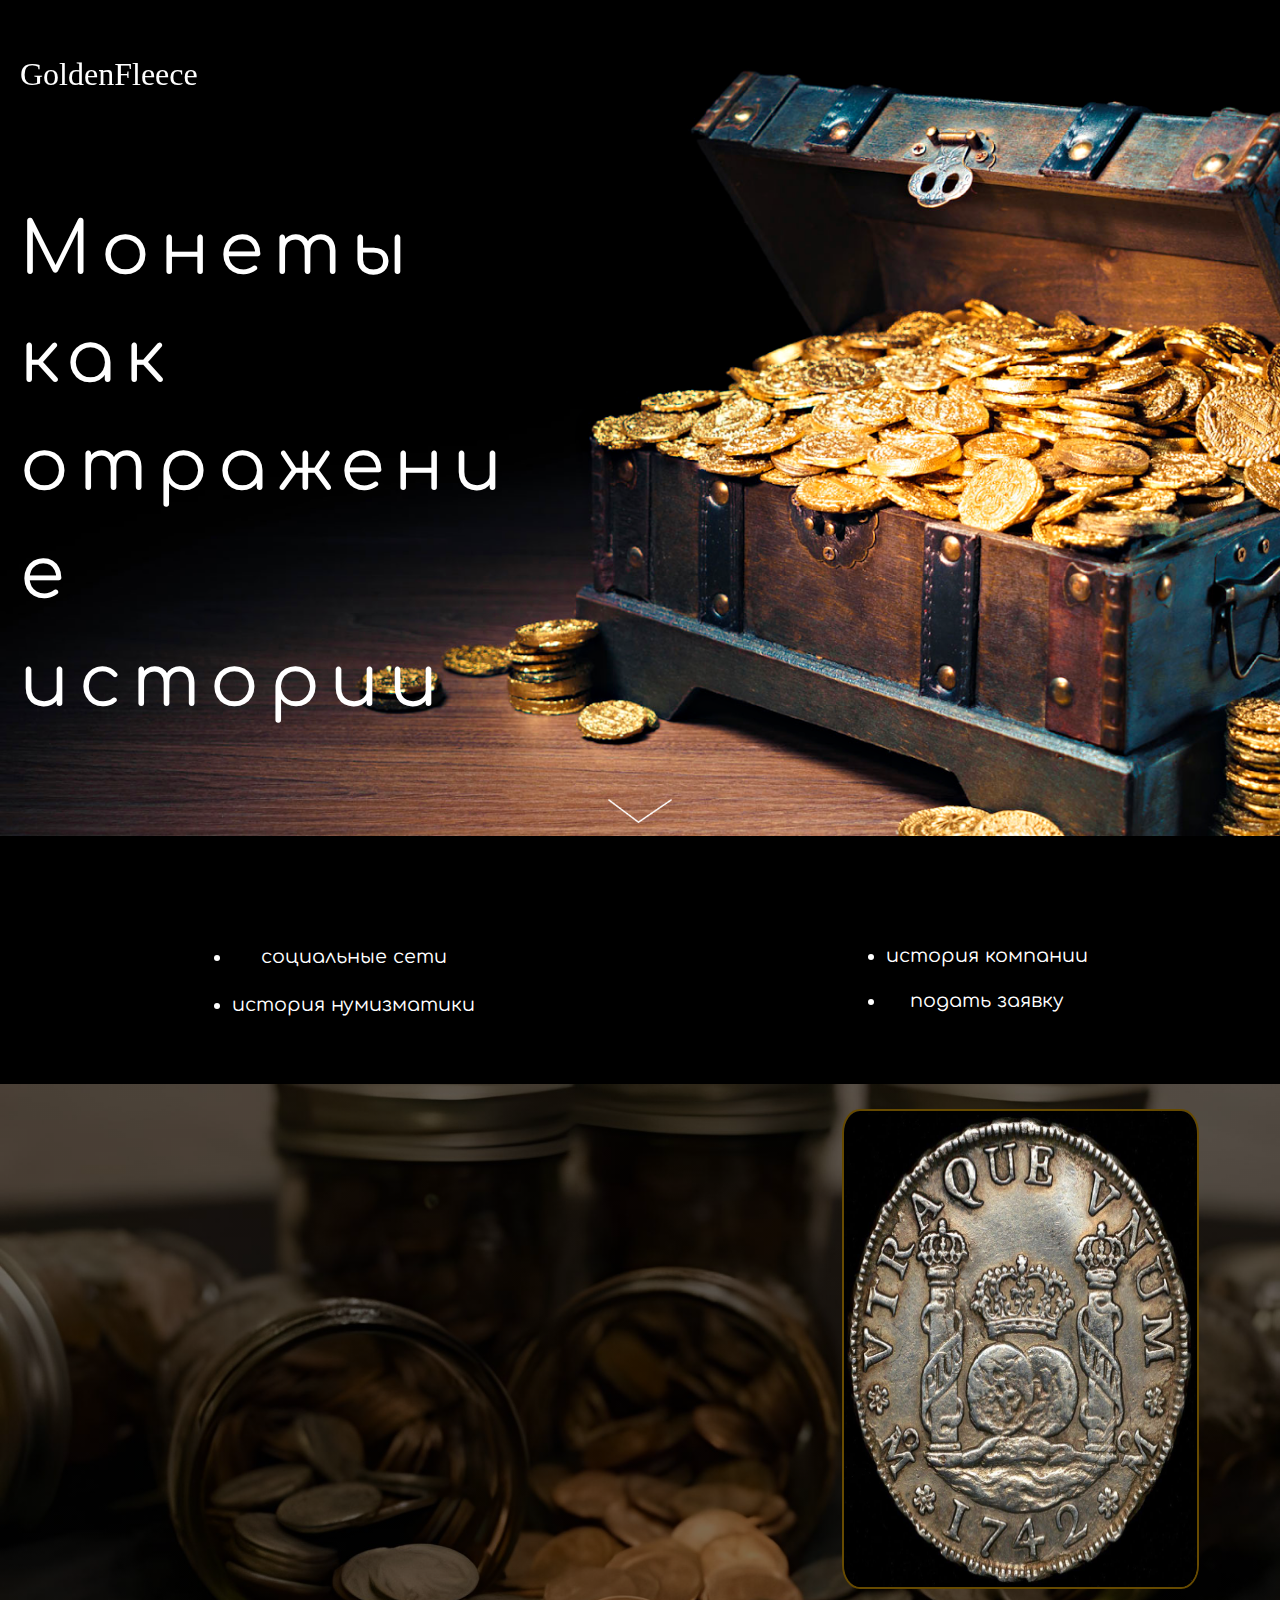
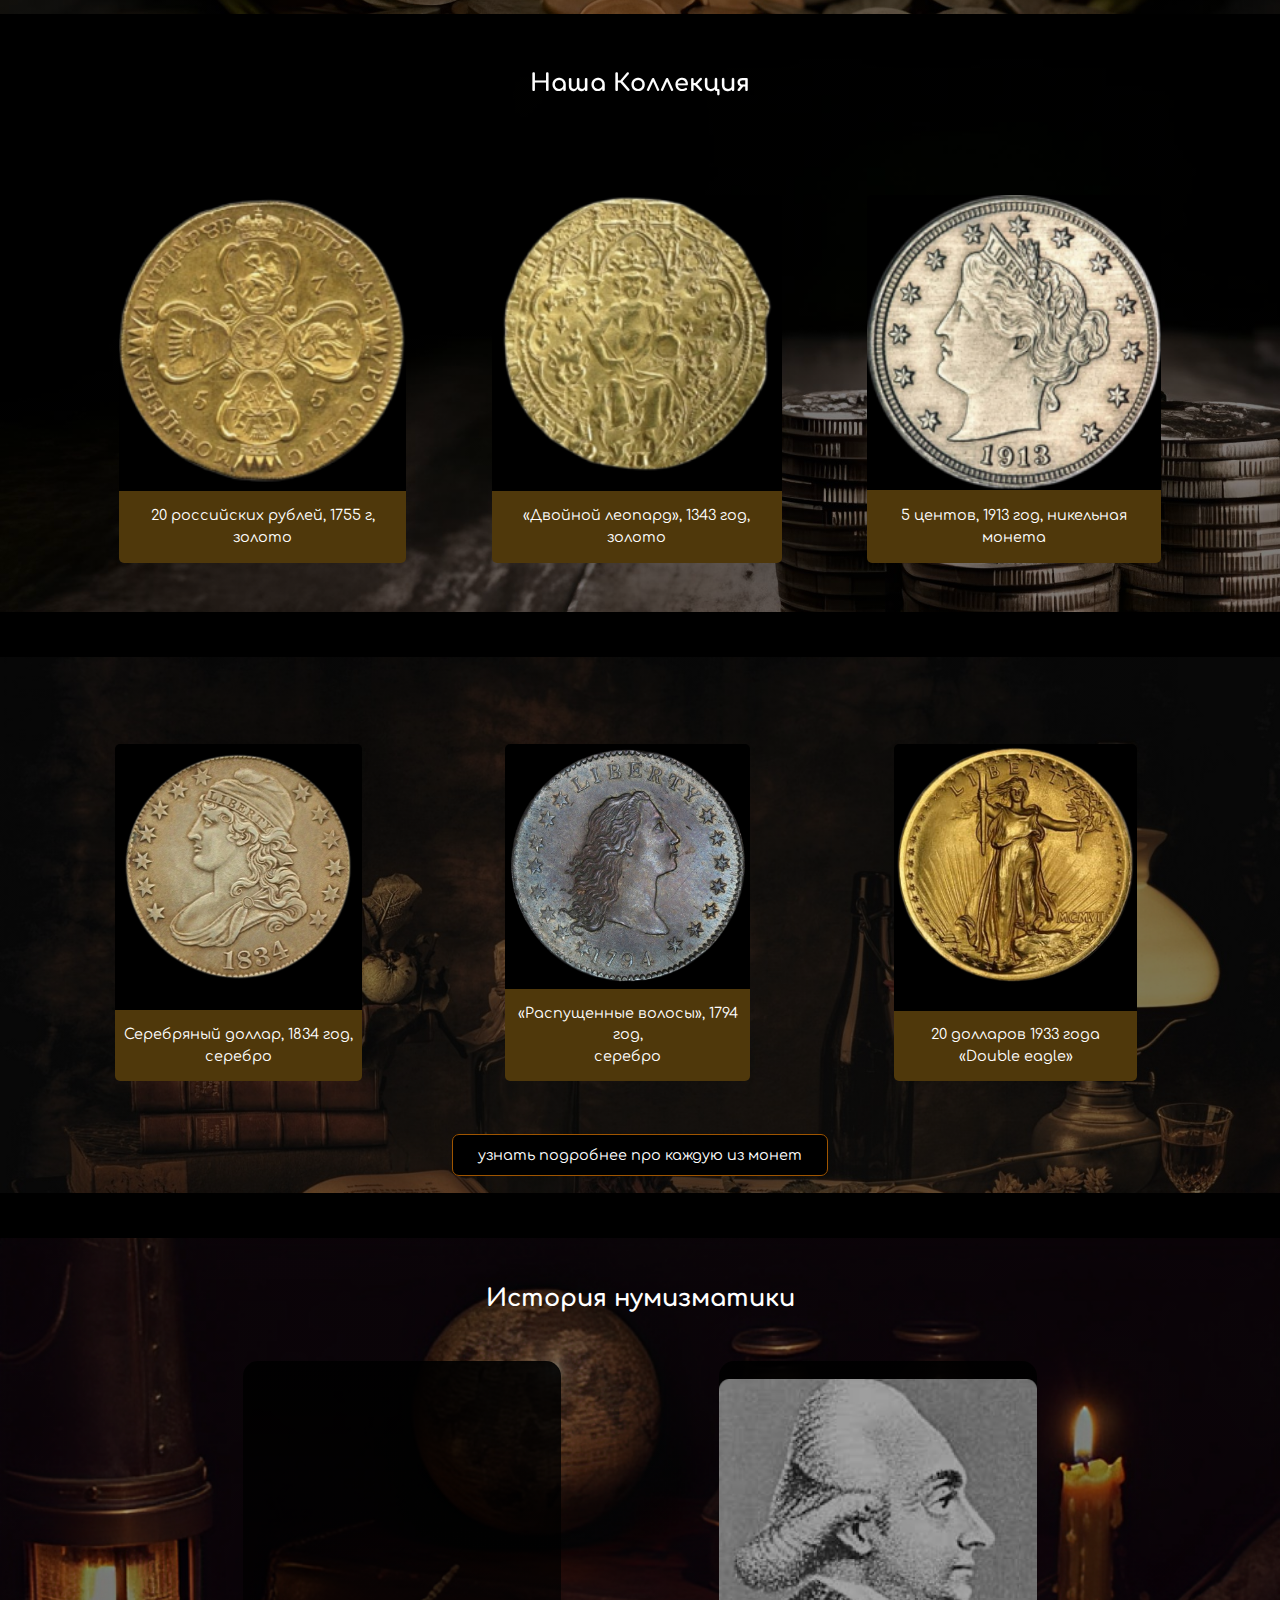
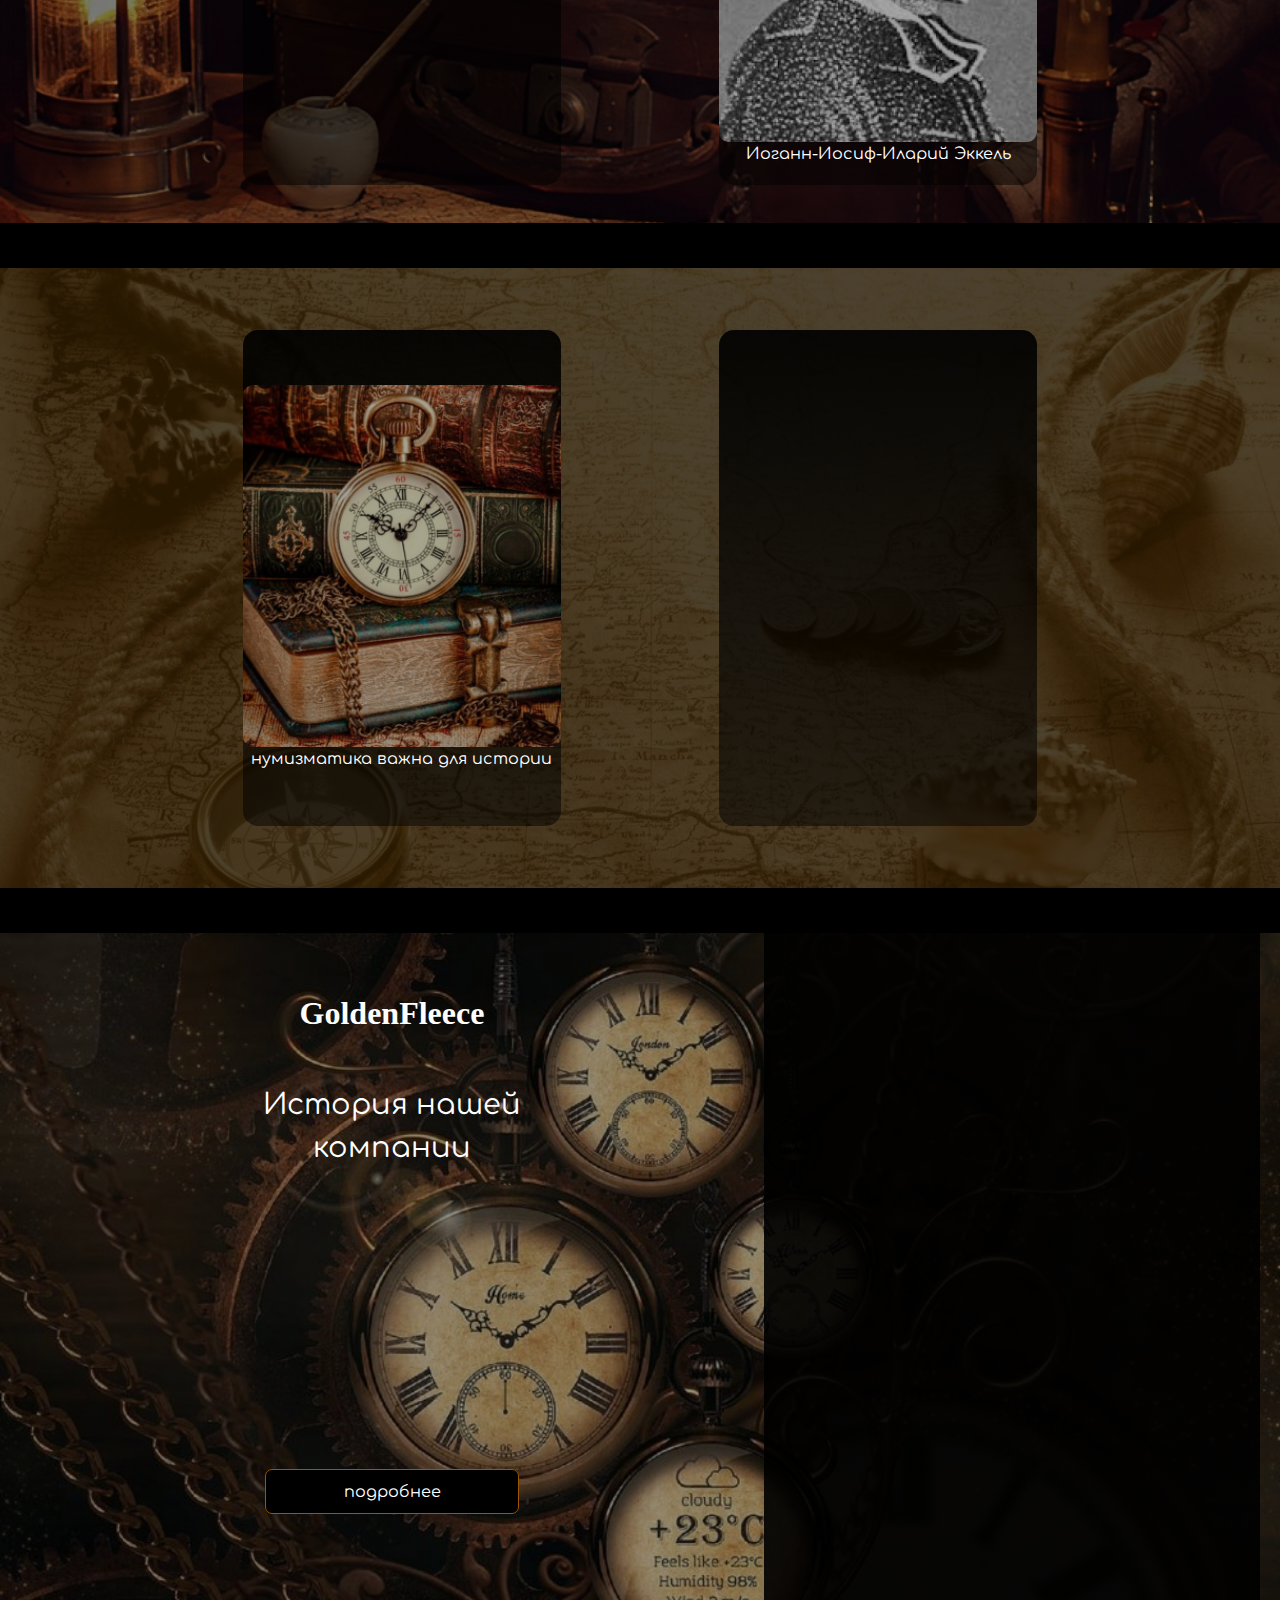
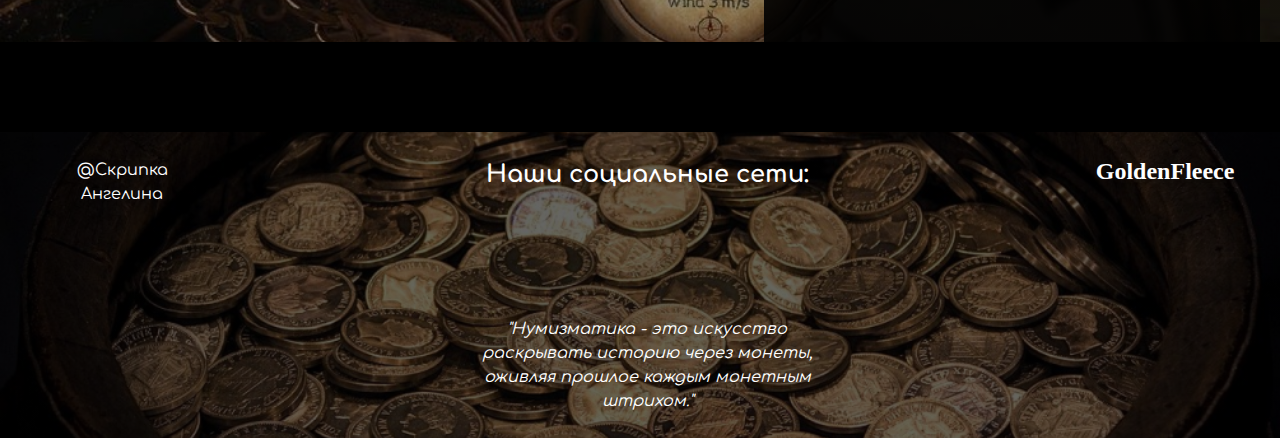
<file: graduate work/html documents/index.html>
<!DOCTYPE html>
<html lang="en">
<head>
   <meta charset="UTF-8">
   <meta name="viewport" content="width=device-width, initial-scale=1.0">
   <title>GoldenFleece</title>
   <link rel="stylesheet" href="../css documents/reset.css">
   <link rel="stylesheet" href="../css documents/index.css">
   <link rel="stylesheet" href="../css documents/fonts.css">
   <link rel="stylesheet" href="../library/aos.css">
   <link rel="icon" href="../images/vectors-s1/1834г.png">
   <link rel="stylesheet" href="../css documents/adaptation/index-adapt.css">

</head>
<body>
   <section class="section-1">
      <div class="container">
         <div data-aos-duration="2000" data-aos="zoom-out-left" class="text-s1">
            <div class="name-company-s1 ">GoldenFleece</div>
            <div  class="welcome-s1" ><span>Монеты как </span> <span>отражение</span> истории</div>
         </div>
      </div>
      <a class="vector-s1" href="#navigation"><img class="vector-s1" src="../images/vectors-s1/vector-s1.png" alt=""></a>
   </section>
   <div class="bottom"></div>
   <!-- НАВИГАЦИЯ СЕКЦИЯ-2  -->
   <div class="section-2">
      <div class="container-b-menu">
         <div class="b-menu">
            <div class="icon-menu">
               <span></span>
               <span></span>
               <span></span>

            </div>
            <nav class="menu__list">
               <li class="menu__item"><a class="menu__link" href="#social" >социальные сети</a></li>
               <li class="menu-item"><a href="#history" >история нумизматики</a></li>
               <li class="menu-item"><a href="#history-company" >история компании</a></li>
               <li class="menu-item"><a href="http://127.0.0.1:5500/html%20documents/form.html" >подать заявку</a></li>
            </nav>
      </div>
      </div>
      <div class="container"> <a name="navigation"></a>
            <h2 class="s2nav" data-aos="zoom-in" data-aos-duration="2000">Навигация</h2>

         <div class="text_s2">
         <div class="text-1_s2">
            <ul>
               <li><a href="#social" >социальные сети</a></li>
               <li><a href="#history" >история нумизматики</a></li>
            </ul>
         </div>
         <div class="text-2_s2">
            <ul>
               <li><a href="#history-company" >история компании</a></li>
               <li><a href="http://127.0.0.1:5500/html%20documents/form.html" >подать заявку</a></li>
            </ul>
         </div>
      </div>
      </div>
   </div>
   <div class="bottom"></div>
   <!-- секция-3 -->
   <section class="section-3" >
      <div class="container">
         <div class="flex_s3">
            <div class="left_s3">
               <div class="text_s3-1"  data-aos="fade-up" data-aos-duration="2000">
                  <h2 class="company_s3 " >Наша компания GoldenFleece <br> занимается <br> коллекционированием и <br>
                      выкупом древнейших редких <br> монет со всего мира</h2>
               </div>
               <div class="text_s3-2" data-aos-duration="2000"  data-aos="fade-up">
                  <h2>Звоните нам для консультации и выяснении стоимости ваших <br> монет по номеру <br>
                     87089080838</h2>
               </div>
            </div>
            <div class="right_s3">
               <img src="../images/vectors-s1/Moneda 4 Reales, Columnaria Felipe V 1742Mo_.jpg" alt="" class="coin_s3">
            </div>
         </div>

      </div>
   </section>
   <div class="bottom"></div>
   <!-- СЕКЦИЯ-4 --> 
   <section class="section-4">
      <div class="container">
         <div class="text_s4">
            <h2>Наша Коллекция</h2>
         </div>
         <div class="flex_s4">
            <div class="card card1">
               <div class="coin coin_s4">
                  <img class="img_s4" src="../images/vectors-s1/coin1.png" alt="">
               </div>
               <p class="p-1_s4">20 российских рублей, 1755 г, золото</p>
            </div>
            <div class="card card2">
               <div class="coin coin_s4">
                  <img class="img_s4 img_s4-2" src="../images/vectors-s1/coin2.png" alt="">
               </div>
               <p>«Двойной леопард», 1343 год, золото</p>
            </div>
            <div class="card card3">
               <div class="coin coin_s4">
                  <img class="img_s4" src="../images/vectors-s1/coin3.png" alt="">

               </div>
               <p>5 центов, 1913 год, никельная монета</p>
            </div>
         </div>
      </div>
   </section>
   <div class="bottom"></div>

  <!-- СЕКЦИЯ-5 -->
  <section class="section-5">
   <div class="container">
      <div class="flex_s5">
         <div class="card5 card1">
            <div class="coin5 coin_s4">
               <img class="img_s4" src="../images/vectors-s1/1834г.png" alt="">
            </div>
            <p>Серебряный доллар, 1834 год,<br> серебро</p>
         </div>
         <div class="card5 card2">
            <div class="coin5 coin_s4">
               <img class="img_s4 img_s4-2" src="../images/vectors-s1/1794г-removebg-preview.png" alt="">
            </div>
            <p>«Распущенные волосы», 1794 год,<br> серебро</p>
         </div>
         <div class="card5 card3">
            <div class="coin5 coin_s4">
               <img class="img_s4" src="../images/vectors-s1/1933г-removebg-preview.png" alt="">

            </div>
            <p class="p-3_s5">20 долларов 1933 года<br> «Double eagle»</p>
         </div>
      </div>
      <a href="http://127.0.0.1:5500/html%20documents/coins-history.html#history" class="btn link">узнать подробнее про каждую из монет</a>
   </div>
  </section>
  <div class="bottom"></div>

  <!-- СЕКЦИЯ-6 -->
  <!-- ____________________________________________________________________ -->
  <section class="section-6"> <a name="history"></a>
   <div class="container">
      <h2>История нумизматики</h2>
      <div class="blocks_s6">
         <div  class="block-1_s6">
            
            <p data-aos="fade-up" data-aos-duration="2000">Нумизматика (лат. numisma, греч. nomisma - монета) - это изучение истории монетного и денежного обращения по монетам, монетным слиткам и другим памятным предметам (например, монетным штемпелям, документам). Возникла в начале XVI в. в Западной Европе, до этого времени как самостоятельная дисциплина не существовала. Считается одной из так называемых вспомогательных исторических наук Отцом нумизматики считается И. Эккель (1737-1798).
            </p>
         </div>
         <div class="block-2_s6">
            <img src="../images/vectors-s1/Eckel.png" alt="">
            <p>Иоганн-Иосиф-Иларий Эккель
            </p>
         </div>
      </div>
   </div>
  </section>
  <div class="bottom"></div>


<!-- СЕКЦИЯ-7 -->
<section class="section-7">
   <div class="container">
      <div class="blocks_s7">

      <div class="block-1_s7">
         <img src="../images/vectors-s1/Rectangle 29.png" alt="">
         <p>нумизматика важна для истории
         </p>
      </div>
         <div class="block-2_s7">
            <p data-aos="fade-up" data-aos-duration="2000">
               Нумизматику как науку следует отличать от нумизматики, т.е. коллекционирования монет. Как правило, коллекционеров интересует не научное значение монет, а их редкость и художественная ценность. Коллекционирование монет началось в Италии в XIV-XV вв. и быстро распространилось по всей Европе: В XV-XVII вв. существовали сотни частных собраний преимущественно античных монет, которые впоследствии стали частью крупнейших коллекций королей и императоров.
               <br><br><br><a href="#">(Читать подробную историю)</a>
            </p>
         </div>
      </div>
   </div>
  </section>
  <div class="bottom"></div>

  <!-- СЕКЦИЯ-8 -->
  <section class="section-8">
   <div class="container">
      <div class="blocks_s8"> <a name="history-company"></a>
      <div class="left-s8">
         <div class="left-text_s8">
            <h2>GoldenFleece</h2>
            <p>История  нашей <br>компании</p>
         </div>
         <a  href="http://127.0.0.1:5500/html%20documents/company-history.html#history-company"  class="btn detail n">подробнее</a>
      </div>
      <div class="right-s8">
         <p data-aos="fade-up" data-aos-duration="2000">           
Компания была основана Матео Риччи и Лукасом Фишером в 1989 году в небольшом городе Италии Сан-Джиминьяно.
Первоначальной целью компании было простое коллекционирование монет, лишь позже стало понятно, какую историческую ценность за собой несет это коллекционирование. С течением времени Лукас Фишер и Маттео Риччи стали одними из ведущих экспертов в области нумизматики. Компания занимается исследованием и аутентификацией монет, проводит выставки и аукционы, а так же предоставляет образовательные программы по нумизматике. 
         </p>
         <a  href="http://127.0.0.1:5500/html%20documents/company-history.html#history-company"  class="btn detail b">подробнее</a>

      </div>
   </div>
   </div>
  </section>
  <div class="bottom"></div>
  <div class="bottom"></div>






<!-- FOTEEEER -->

<footer class="footer">
   <div class="container">
     <div class="flex_f">
      <div class="left_f">@Скрипка Ангелина</div>
      <div class="center_f">
         <div class="social_f">
            <div class="text-social_f">
               <h2>Наши социальные сети:</h2>
            </div> 
            <div class="block-social_f" data-aos="zoom-out" data-aos-duration="2000">
               <a href="https://www.instagram.com/" class="instagram"></a>
               <a href=" https://wa.me/87085048315" class="watsapp"></a>
               <a href="https://vk.com/" class="vk"></a>

            </div>
         </div>
         <div class="quote">
            <p>
              <i> "Нумизматика - это искусство раскрывать историю через монеты, оживляя прошлое каждым монетным штрихом."</i>
            </p>
         </div>
         
      </div>
      <div class="right_f">
         <h2>GoldenFleece</h2>
      </div>
     </div>
   </div>
   <a name="social"></a>
</footer>
<div class="bottom m"></div>

<script>
   const burgerMenu = document.querySelectorAll('.icon-menu');
   const menu = document.querySelector('.menu__list');

burgerMenu.forEach(item => {
  item.addEventListener('click', () => {
    if (menu.style.display === 'flex') {
      menu.style.display = 'none'
    } else {
      menu.style.display = 'flex';
    }
  });
});
</script>
<script src="../library/aos.js"></script>
<script src="../scripts/script.js"></script>
</body>
</html>
</file>
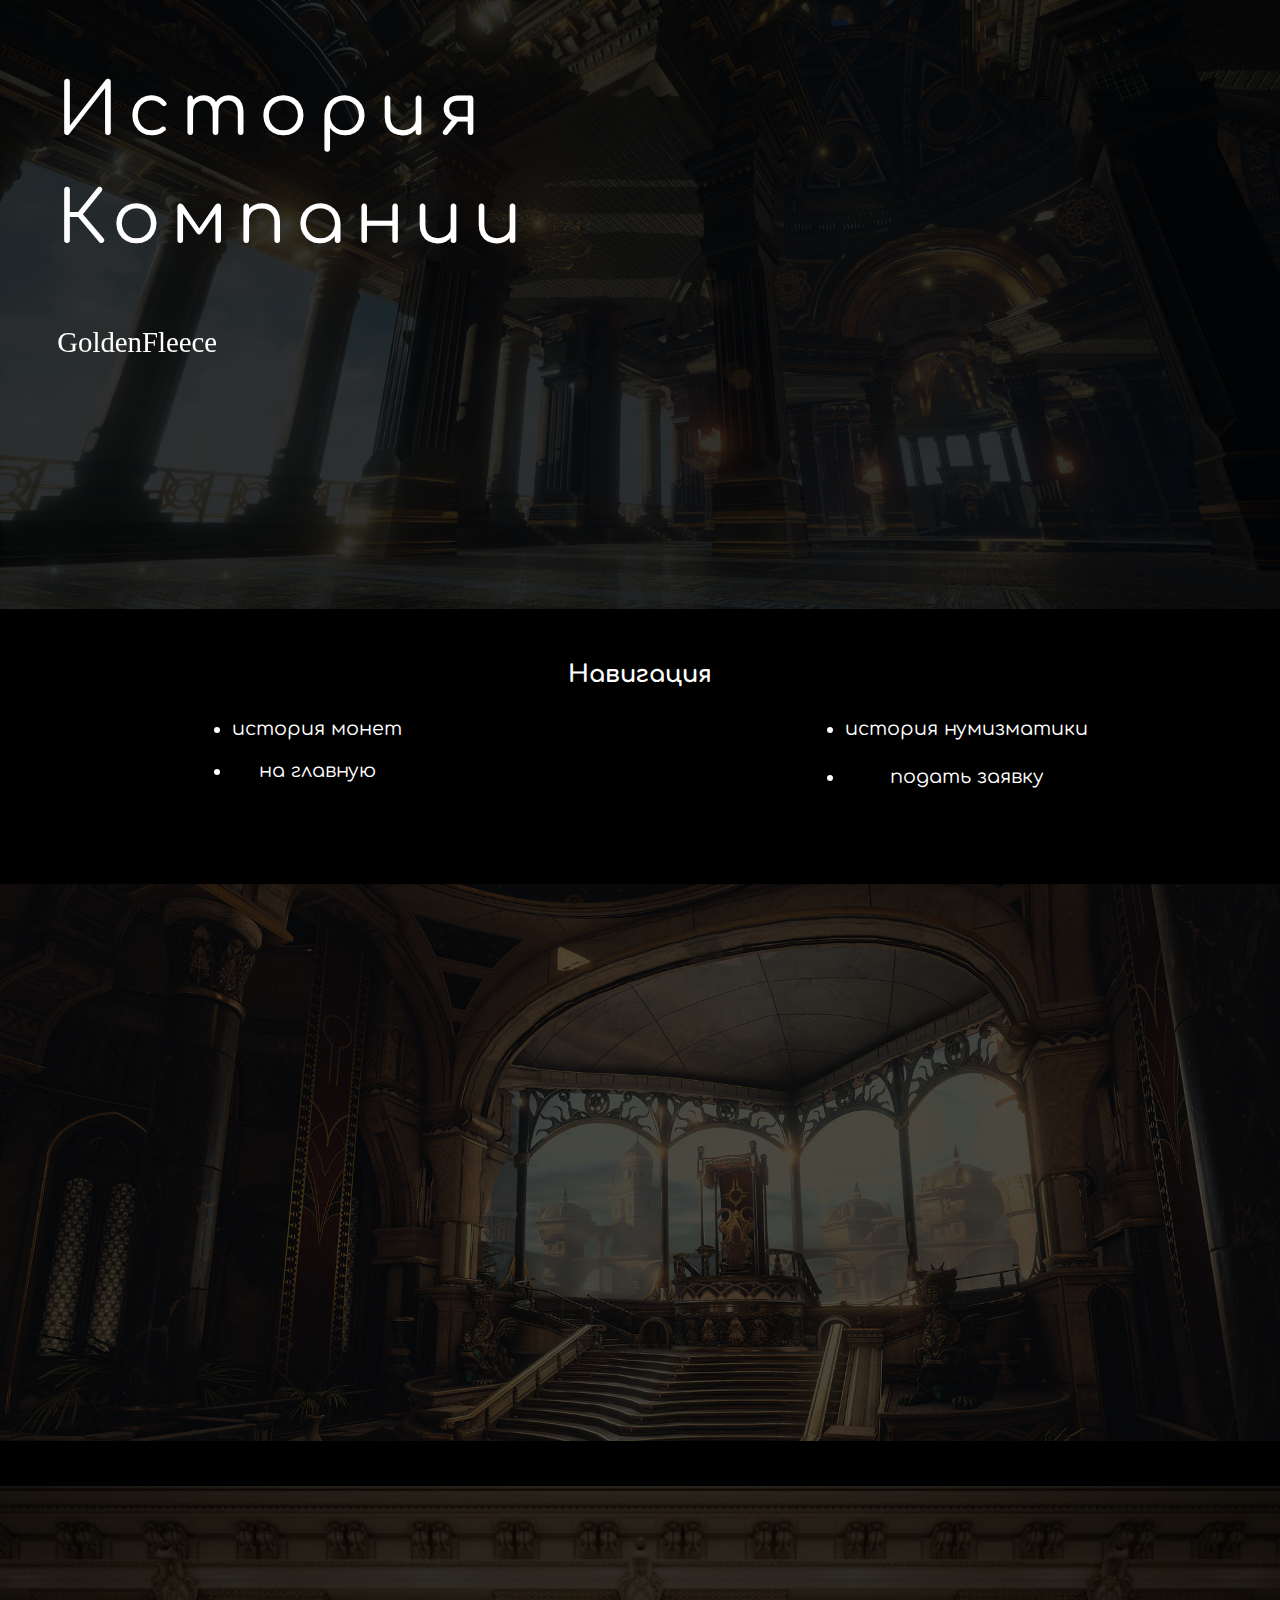
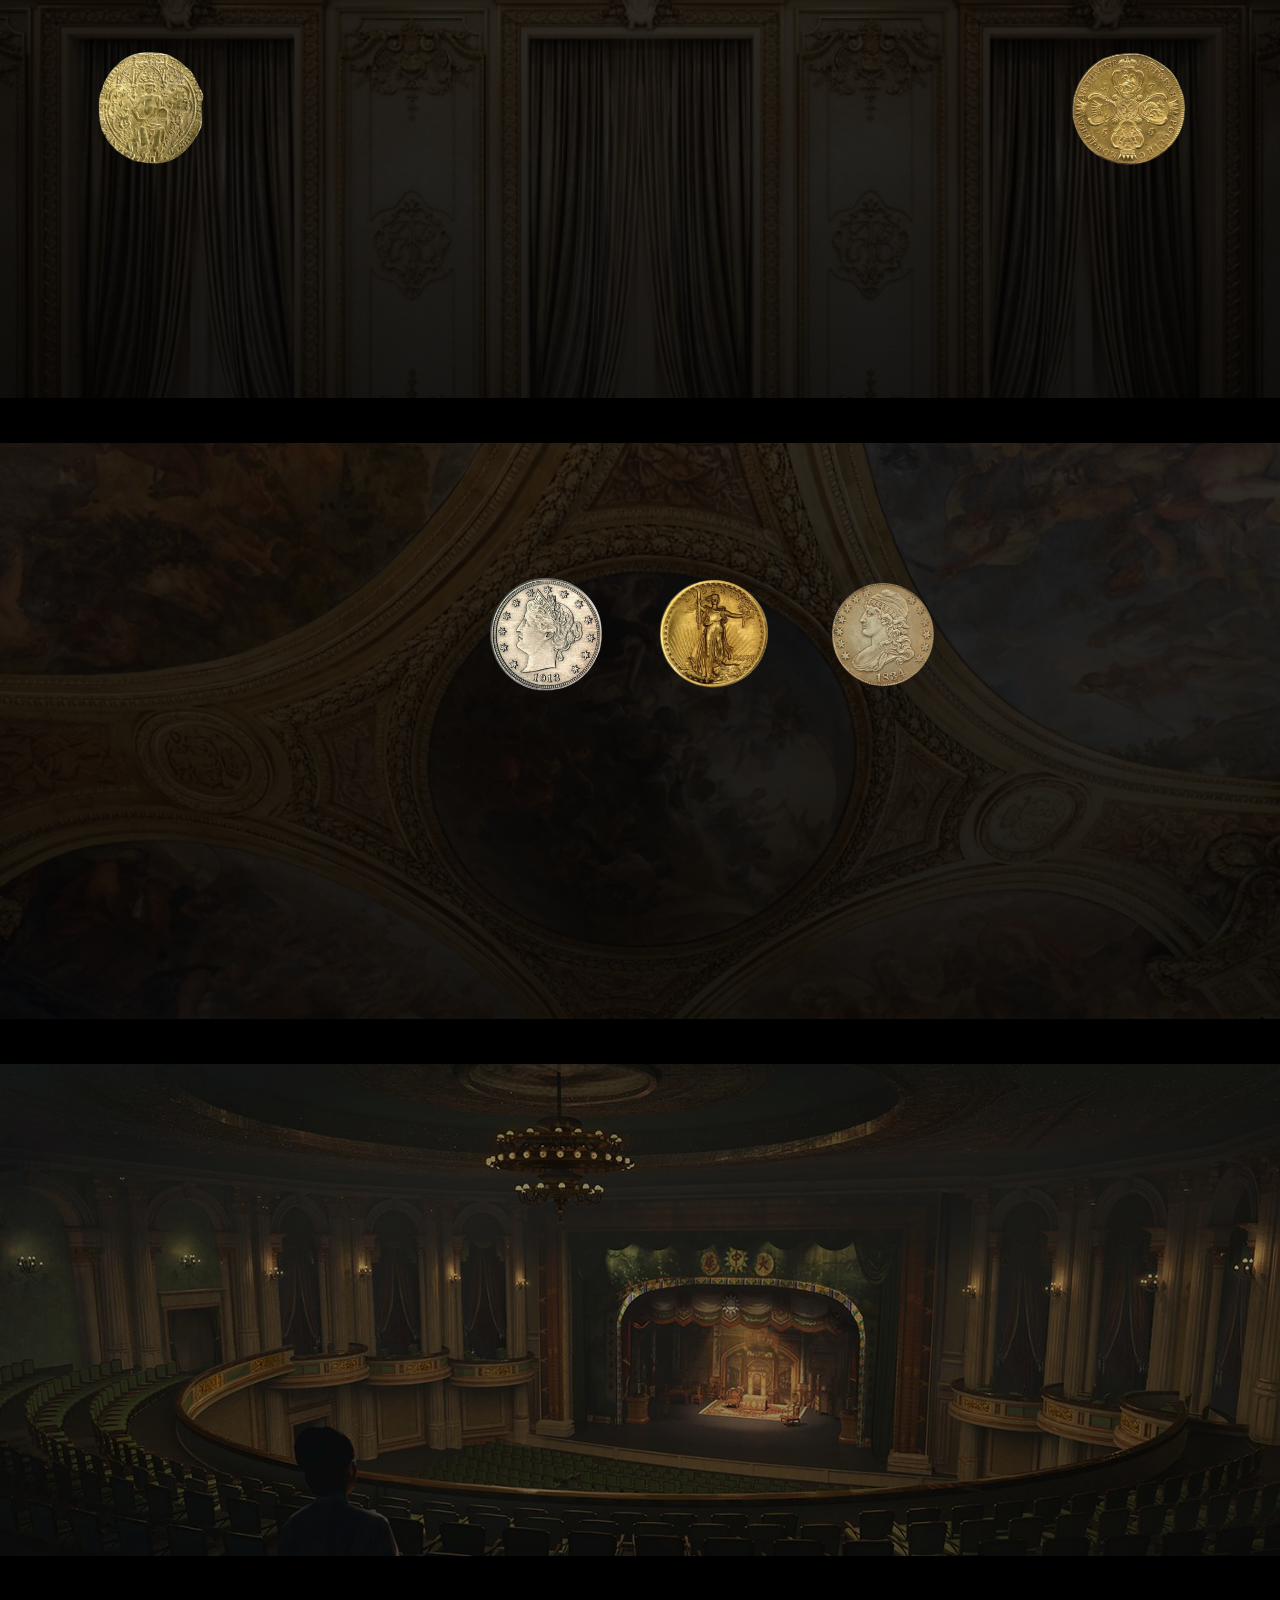
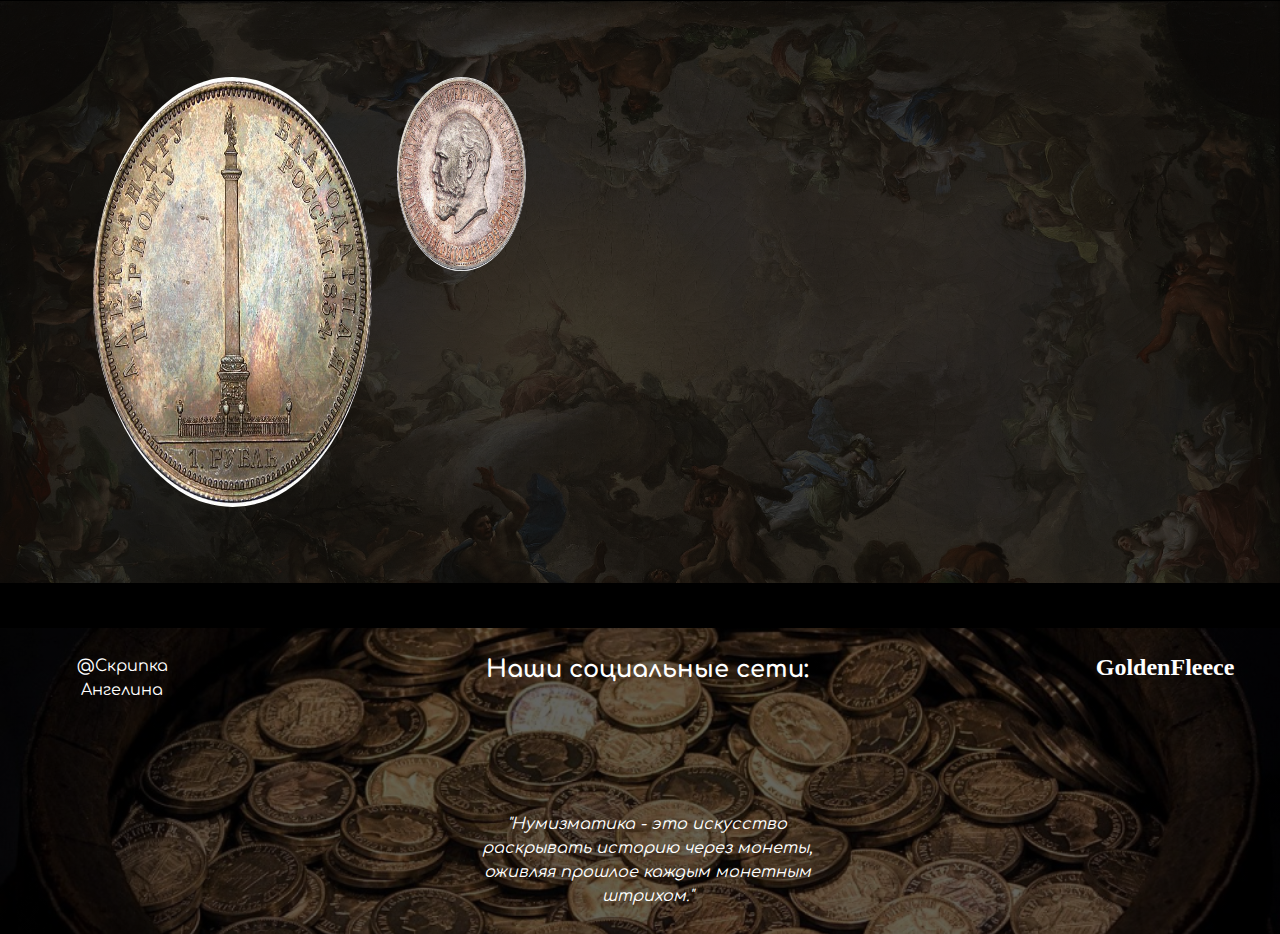
<file: graduate work/html documents/company-history.html>
<!DOCTYPE html>
<html lang="en">
<head>
   <meta charset="UTF-8">
   <meta name="viewport" content="width=device-width, initial-scale=1.0">
   <title>История Компании GoldenFleece</title>
   <link rel="stylesheet" href="../css documents/company-history.css">
   <link rel="stylesheet" href="../css documents/reset.css">
   <link rel="stylesheet" href="../css documents/fonts.css">
   <link rel="stylesheet" href="../library/aos.css">
   <link rel="icon" href="../images/vectors-s1/1834г.png">
</head>
<body>
   <section class="section-1">
      <div class="container">
         <div data-aos="fade-right" data-aos-duration="2000"  class="text-s1">
            <div  class="welcome-s1" >История Компании</div>
            <div class="name-company-s1">GoldenFleece</div>
         </div>
      </div>
   </section>
   <div class="bottom"></div>

    <!-- СЕКЦИЯ-2 -->
    <section class="section-2">
      <div class="container-b-menu">
         <div class="b-menu">
            <div class="icon-menu">
               <span></span>
               <span></span>
               <span></span>

            </div>
            <nav class="menu__list">
               <li class="menu__item"><a class="menu__link" href="http://127.0.0.1:5500/html%20documents/coins-history.html" >история монет</a></li>
               <li  class="menu-item"><a href="http://127.0.0.1:5500/html%20documents/index.html" >на главную</a></li>
               <li class="menu-item"><a href="http://127.0.0.1:5500/html%20documents/history.html" >история нумизматики</a></li>
               <li class="menu-item"><a href="http://127.0.0.1:5500/html%20documents/form.html" >подать заявку</a></li>
            </nav>
      </div>
      </div>
      <div class="container">
         <a name="navigation"></a>
            <h2 >Навигация</h2>

         <div class="text_s2">
         <div class="text-1_s2">
            <ul>
               <li><a href="http://127.0.0.1:5500/html%20documents/coins-history.html" >история монет</a></li>
               <li><a href="http://127.0.0.1:5500/html%20documents/index.html" >на главную</a></li>
            </ul>
         </div>
         <div class="text-2_s2">
            <ul>
               <li><a href="http://127.0.0.1:5500/html%20documents/history.html" >история нумизматики</a></li>
               <li><a href="http://127.0.0.1:5500/html%20documents/form.html" >подать заявку</a></li>
            </ul>
         </div>
      </div>
      </div>
      </div>
   </section>
   <div class="bottom"></div>

   <!-- СЕКЦИЯ-3  -->
   <section class="section-3">
      <div class="container">
         <div class="flex_s3">
            <img data-aos-duration="2000" data-aos="fade-right" src="../images/s4/fons/vectors/vector-1.jpg" alt="">
            <p data-aos-duration="2000" data-aos="fade-left">
               Наша история начинается с того, что два лучших друга: Маттео Риччи и Лукас Фишер нашли в учебном заведении (в котором они учились вместе) старую обшарпанную монетку. Они долго и увлеченно о ней говорили, строили догадки о ее истории. В итоге решили оставить эту монетку себе. Это положило начало их интересному и длинному пути.
 
            </p>
         </div>
      </div>
   </section>
   <div class="bottom"></div>
   <!-- СЕКЦИЯ-4  -->
   <section class="section-4">
      <div class="container">
         <div class="flex_s4">
            <img src="../images/vectors-s1/coin2.png" alt="">
            <p data-aos="zoom-in" data-aos-duration="2000">
               И так шла монетка за монеткой. Они коллекционировали, им все нравилось. В основном они только и делали, что говорили о истории монет и об их особенностях. Частенько они проводили время в библиотеке, читали все, что было связанно с нумизматикой.
            </p>
            <img src="../images/vectors-s1/coin1.png" alt="">
         </div>
      </div>
   </section>
   <div class="bottom"></div>

   <!-- СЕКЦИЯ-5 -->
   <section class="section-5">
      <div class="container">
         <div class="flex-1_s5">
            <div class="block-1_s5">
               <p data-aos="zoom-in" data-aos-duration="2000">
                  Пусть их коллекция и не была большой, они прекрасно понимали ценность этих монет. И эта ценность была не в прибыли, а в истории, в значимости каждой монетки. Они словно смотрели в прошлое глядя на монеты. 
               </p>
            </div>
            <div class="block-2_s5">
               <div class="flex-2-S5">
                  <img src="../images/vectors-s1/coin3.png" alt="">
                  <img src="../images/vectors-s1/1933г-removebg-preview.png" alt="">
                  <img src="../images/vectors-s1/1834г.png" alt="">
               </div>
               <p data-aos="zoom-out" data-aos-duration="2000">
                  Лучших друзей объединяла история
               </p>
            </div>
         </div>
      </div>
   </section>
   <div class="bottom"></div>
   <!-- /* СЕКЦИЯ-6  */ -->
   <section class="section-6">
      <div class="container">
         <div class="flex_s6">
            <p data-aos="fade-right" data-aos-duration="2000" class="p-1">От простого увлечения в большую компанию</p>
            <p data-aos="fade-left" data-aos-duration="2000" class="p-2">Они стали экспертами в области нумизматики, что по сути никак не было связано с профессией, на которую они поступили</p>
            <p data-aos="fade-right" data-aos-duration="2000" class="p-3">1989 год. Друзья поняли, что пора браться за дело серьезно и открыли свою компанию, под названием “GoldenFleece”.</p>
         </div>
      </div>
   </section>
   <!-- СЕКЦИЯ-7  -->
   <div class="bottom"></div>
   <section class="section-7">
      <div class="container">
         <div class="flex_s7">
            <div class="block-1_s7">
               <img src="../images/s4/fons/vectors/vector-2_s4.jpg" alt="" class="img-1_s7">
               <img src="../images/s4/fons/vectors/vector-3_s4.jpg" alt="" class="img-2_s7">
   
            </div>
            <div class="block-2_s7">
               <p data-aos="zoom-" data-aos-duration="2000">
                  Теперь все так, как Лукас Фишер и Маттео Риччи мечтали. 
                  Они представляют свои образовательные программы по нумизматике
                   повсюду, проводят выставки, аукционы и аутентифицируют монеты.
               </p>
            </div>
         </div>
      </div>
   </section>
   <div class="bottom"></div>
   <!-- FOTEEEER -->

<footer class="footer">
   <div class="container">
     <div class="flex_f">
      <div class="left_f">@Скрипка Ангелина</div>
      <div class="center_f">
         <div class="social_f">
            <div class="text-social_f">
               <h2>Наши социальные сети:</h2>
            </div> <a name="social"></a>
            <div class="block-social_f" data-aos="zoom-out" data-aos-duration="2000">
               <a href="https://www.instagram.com/" class="instagram"></a>
               <a href=" https://wa.me/87085048315" class="watsapp"></a>
               <a href="https://vk.com/" class="vk"></a>

            </div>
         </div>
         <div class="quote">
            <p>
              <i> "Нумизматика - это искусство раскрывать историю через монеты, оживляя прошлое каждым монетным штрихом."</i>
            </p>
         </div>
         
      </div>
      <div class="right_f">
         <h2>GoldenFleece</h2>
      </div>
     </div>
   </div>
</footer>
<script>
   const burgerMenu = document.querySelectorAll('.icon-menu');
   const menu = document.querySelector('.menu__list');

burgerMenu.forEach(item => {
  item.addEventListener('click', () => {
    if (menu.style.display === 'flex') {
      menu.style.display = 'none'
    } else {
      menu.style.display = 'flex';
    }
  });
});
</script>
<script src="../library/aos.js"></script>
<script src="../scripts/script.js"></script>

</body>
</html>
</file>
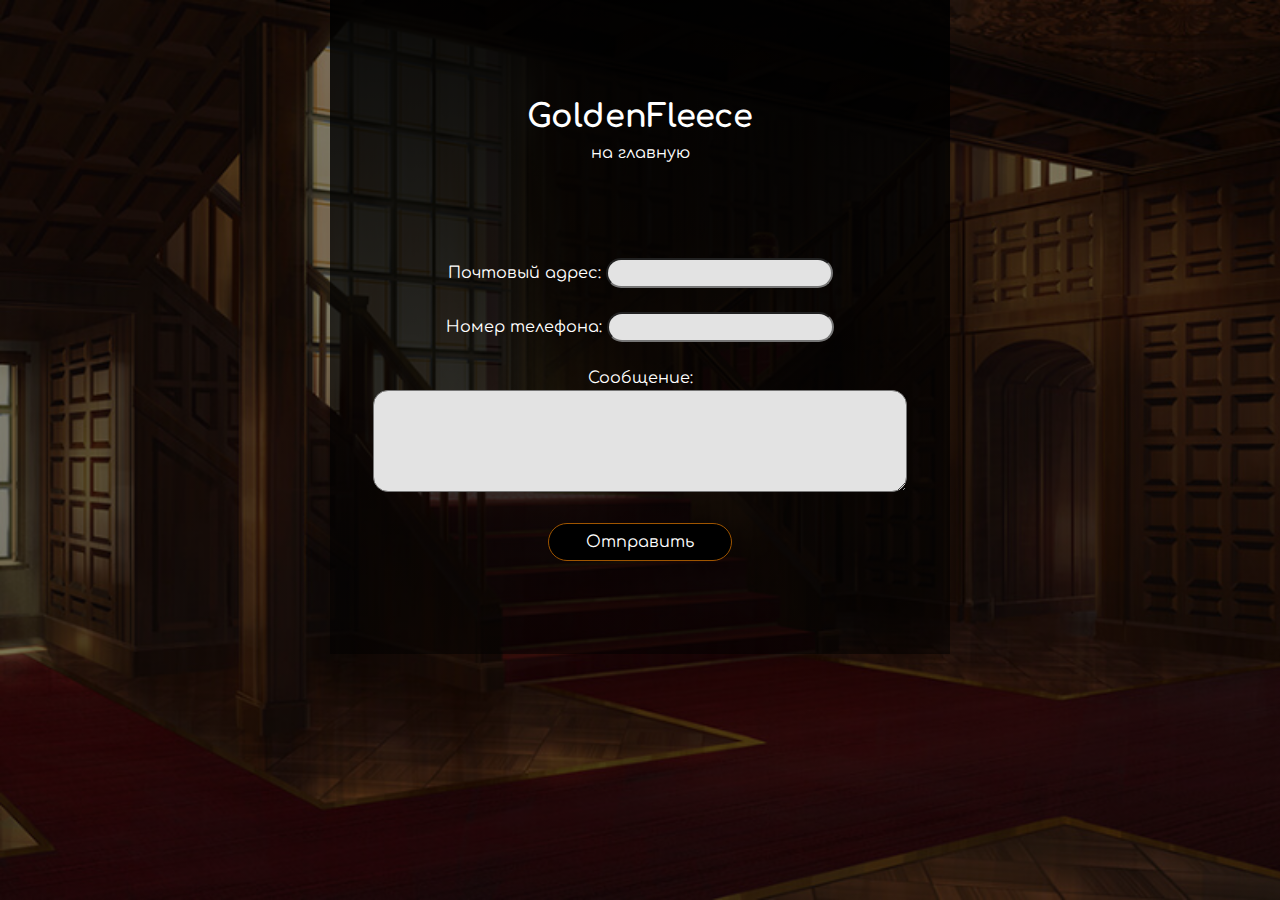
<file: graduate work/html documents/form.html>
<!DOCTYPE html>
<html lang="en">
<head>
   <meta charset="UTF-8">
   <meta name="viewport" content="width=device-width, initial-scale=1.0">
   <title>Форма отправки</title>
   <link rel="stylesheet" href="../css documents/form.css">
   <link rel="stylesheet" href="../css documents/reset.css">
   <link rel="stylesheet" href="../css documents/fonts.css">
   <link rel="stylesheet" href="../library/aos.css">
   <link rel="icon" href="../images/vectors-s1/1834г.png">
</head>
<body>
   <div class="container">
      
   <div class="form-container">
      <div class="block">
         <h1>GoldenFleece</h1>
         <a href="http://127.0.0.1:5500/html%20documents/index.html">на главную</a>
      </div>
      
      <form action="send_email.php" method="post">
         <label for="email">Почтовый адрес:</label>
         <input type="email" id="email" name="email" required><br><br>
     
         <label for="phone">Номер телефона:</label>
         <input type="tel" id="phone" name="phone" required><br><br>
     
         <label for="message">Сообщение:</label><br>
         <textarea id="message" name="message" rows="4" cols="50" required></textarea><br><br>
     
         <input class="btn" type="submit" value="Отправить">
     </form>
   </div>
</div>

</body>
</html>
</file>
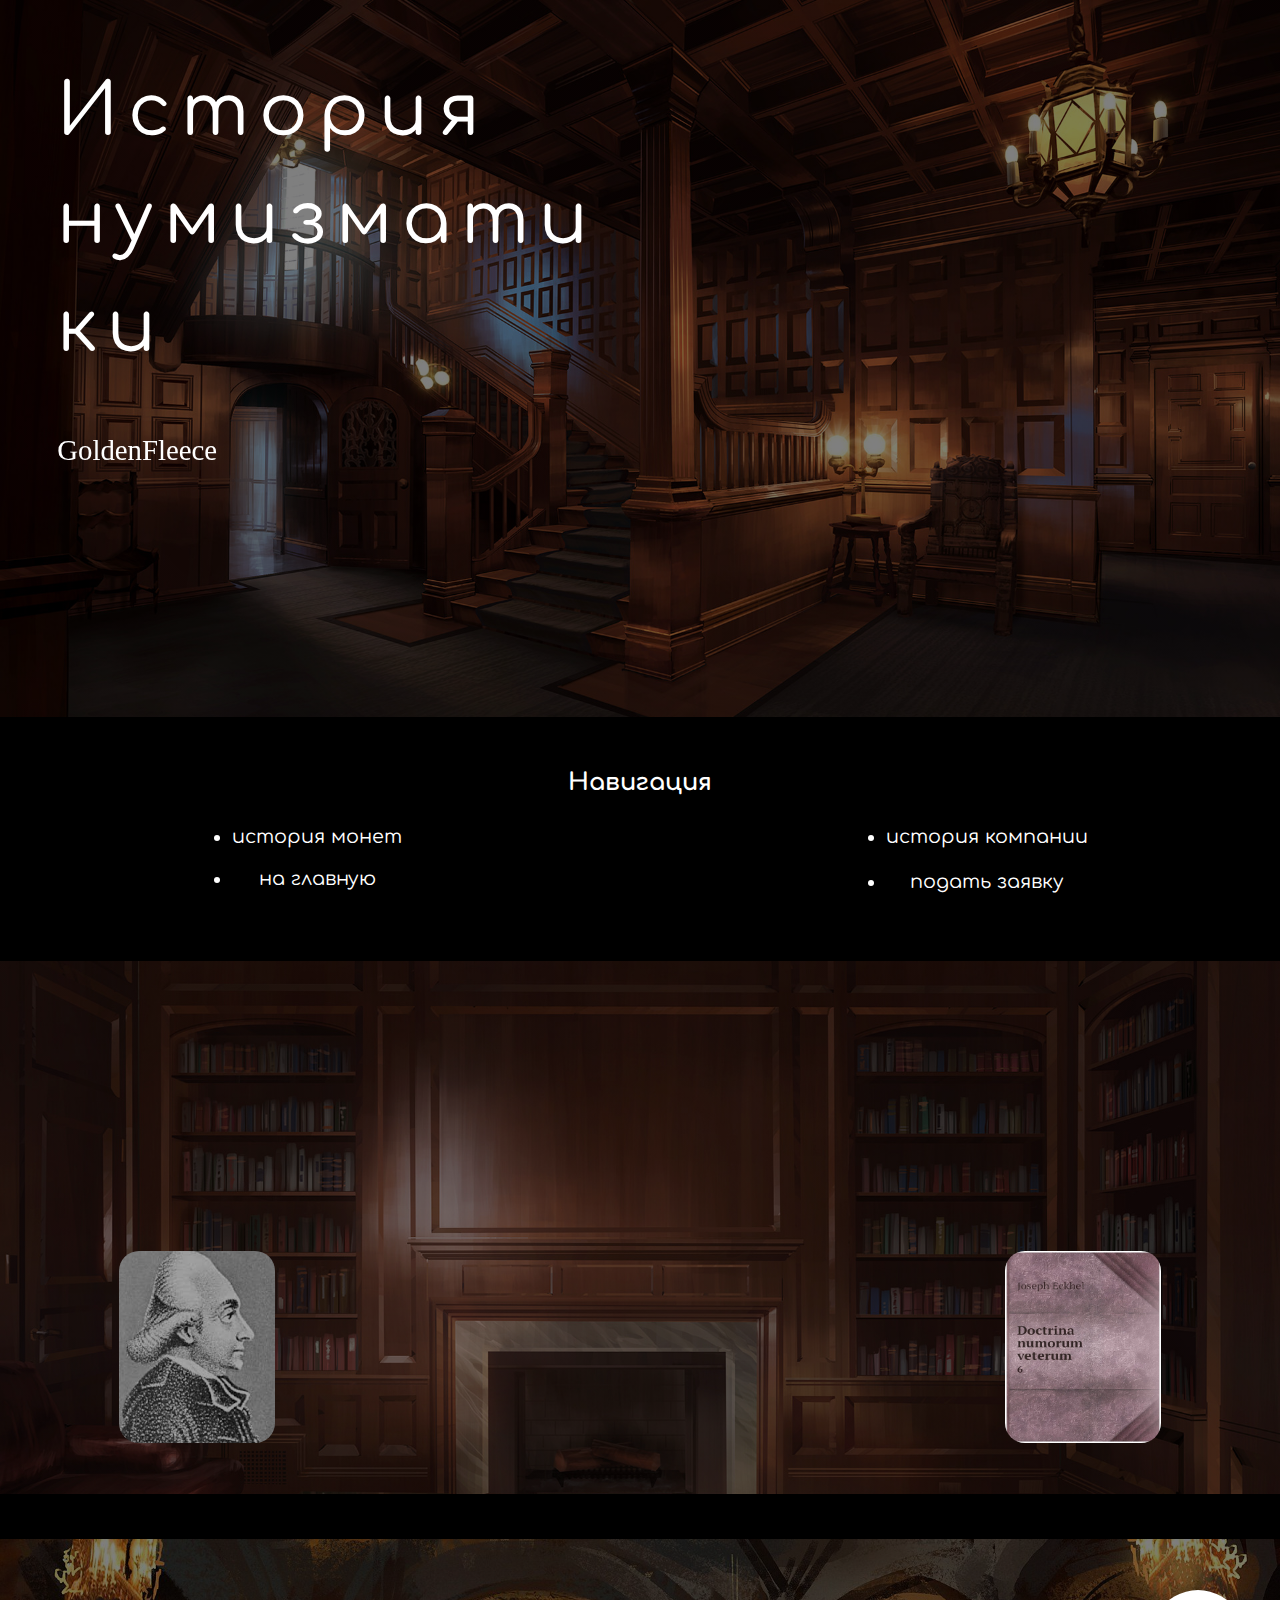
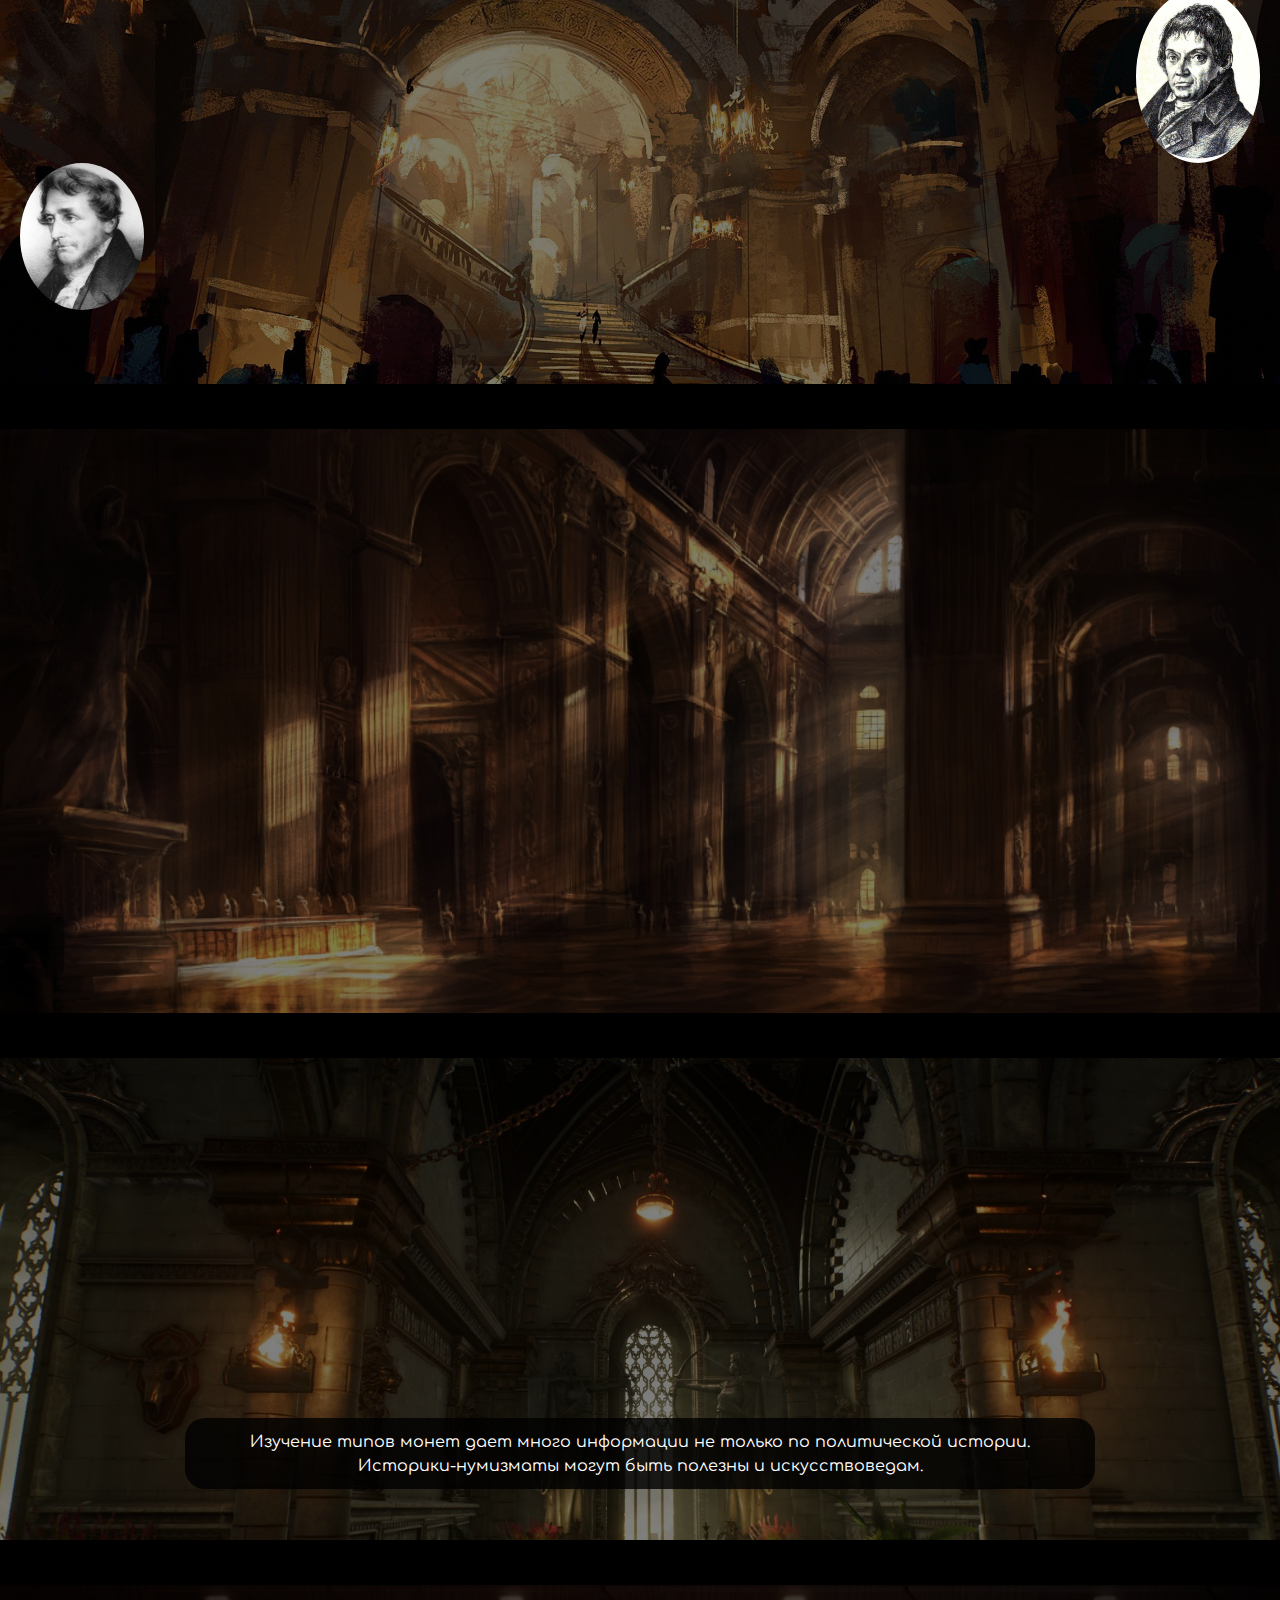
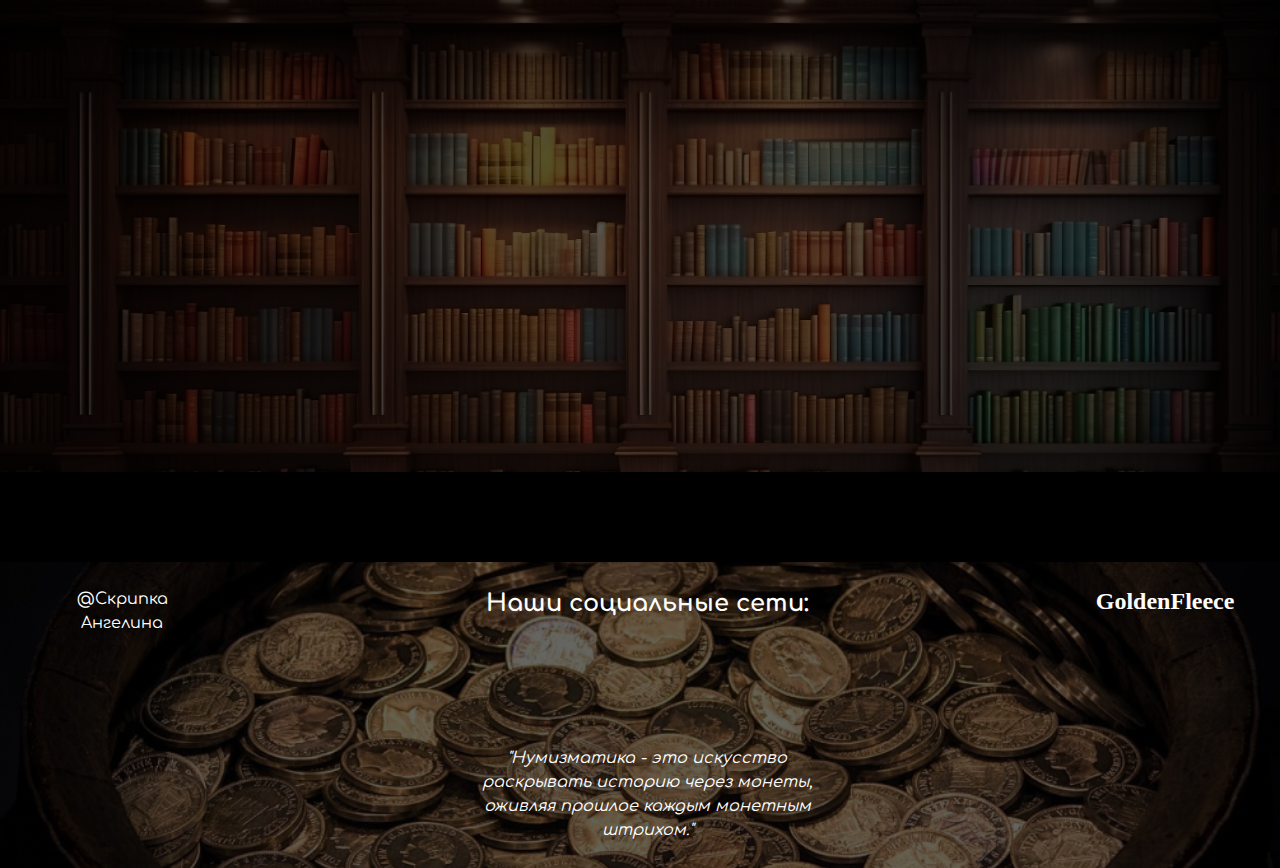
<file: graduate work/html documents/history.html>
<!DOCTYPE html>
<html lang="en">
<head>
   <meta charset="UTF-8">
   <meta name="viewport" content="width=device-width, initial-scale=1.0">
   <title>История Нумизматики</title>
   <link rel="stylesheet" href="../css documents/history.css">
   <link rel="stylesheet" href="../css documents/reset.css">
   <link rel="stylesheet" href="../css documents/fonts.css">
   <link rel="stylesheet" href="../library/aos.css">
   <link rel="icon" href="../images/vectors-s1/1834г.png">
</head>
<body>
   <section class="section-1">
      
      <div class="container">
         <div  class="text-s1" data-aos="fade-right" data-aos-duration="2000">
            <div  class="welcome-s1" >История нумизматики</div>
            <div class="name-company-s1">GoldenFleece</div>
         </div>
      </div>
   </section>
   <div class="bottom"></div>

    <!-- СЕКЦИЯ-2 -->
    <section class="section-2">
      <div class="container-b-menu">
         <div class="b-menu">
            <div class="icon-menu">
               <span></span>
               <span></span>
               <span></span>

            </div>
            <nav class="menu__list">
               <li  class="menu__item"><a class="menu__link" href="http://127.0.0.1:5500/html%20documents/coins-history.html#history-company" >история монет</a></li>
               <li  class="menu-item"><a href="http://127.0.0.1:5500/html%20documents/index.html" >на главную</a></li>
               <li class="menu-item"><a href="http://127.0.0.1:5500/html%20documents/company-history.html#history-company" >история компании</a></li>
               <li class="menu-item"><a href="http://127.0.0.1:5500/html%20documents/form.html" >подать заявку</a></li>
            </nav>
      </div>
      </div>
      <div class="container">
         <a name="navigation"></a>
            <h2 >Навигация</h2>

         <div class="text_s2">
         <div class="text-1_s2">
            <ul>
               <li><a href="http://127.0.0.1:5500/html%20documents/coins-history.html#history-company" >история монет</a></li>
               <li><a href="http://127.0.0.1:5500/html%20documents/index.html" >на главную</a></li>
            </ul>
         </div>
         <div class="text-2_s2">
            <ul>
               <li><a href="#history-company" >история компании</a></li>
               <li><a href="http://127.0.0.1:5500/html%20documents/form.html" >подать заявку</a></li>
            </ul>
         </div>
      </div>
      </div>
      </div>
   </section>
   <div class="bottom"></div>
   <section class="section-3">
      <div class="container">
         <div class="flex_s3">
            <div class="block-1_s3"data-aos="zoom-in" data-aos-duration="2000">
               <p>Начало нумизматике положил Иосиф-Илариус Эккель. Он был профессором археологии в Венском университете. Эккель классифицировал древние монеты в зависимости от их географического положения. Результатом его усилий стала восьмитомная "Доктрина ветеринарного нумера" (1792-1798 гг.), изданная в Вене.</p>
            </div>
            <div class="block-2_s3">
               <img src="../images/s3/vectors/Eckel.png" alt="">
               <img src="../images/s3/vectors/doctrina.webp" alt="">
            </div>
         </div>
      </div>
   </section>
   <div class="bottom"></div>
   <!-- СЕКЦИЯ-4  -->
   <section class="section-4">
      <div class="container">
        <div class="flex_s4">
         <div class="block-1_s4">
            <p data-aos-duration="2000" data-aos="fade-right">
               В начале XIX века австрийский профессор Иозеф Мадер опубликовал трехтомную "Критическую историю средневековых денег". Он проанализировал не только внешний вид стальных банкнот, но и их связь с политической историей, определявшей их статус.
            </p>
            <img src="../images/s3/vectors/iozM.jpg" alt="" srcset="">
         </div>
         <div class="block-2_s4">
            <img src="../images/s3/vectors/lelevel.jpg" alt="">
            <p data-aos-duration="2000" data-aos="fade-left">
               В 1835 г историк Иоахим Лелевель опубликовал свой трехтомный труд "Средневековая нумизматика". Он попытался показать, насколько разнообразны темы  с монетами. К трехтомнику прилагался справочник с эскизами, таблицами и картами.
            </p>
         </div>
        </div>
      </div>
   </section>
   <div class="bottom"></div>
<!-- СЕКЦИЯ-5  -->
<section class="section-5">
   <div class="container">
      <p data-aos-duration="2000" data-aos="zoom-out">
         Каково происхождение слова "монета"? <br><br>

Ответ на этот вопрос дает римская серебряная монета.
 На монете магистрата Тита Каллиция (45 г. до н.э.) на аверсе изображена голова богини и слово "Монета". Первоначально это слово было одним из прозвищ богини Юноны. Оно означало "богиня предупреждения". В ее храме находился монетный двор. В честь него и богини Юноны чеканившиеся монеты назывались монетами. На реверсе денария изображен ряд монетных инструментов. Это щипцы, удерживающие раскаленный слиток, и нижний штемпель - квадратный столб. Здесь же изображен остроконечный колпак с лавровым венком. Она принадлежит богу Вулкану, покровителю кузнецов. Изучение типов монет дает гораздо больше информации, чем политическая история. Историки-нумизматы могут быть полезны и историкам искусства.

      </p>
   </div>
</section>
<div class="bottom"></div>
<!-- СЕКЦИЯ-6  -->
   <section class="section-6">
      <div class="container">
         <div class="flex_s6">
            <div class="block-top">
               <img data-aos-duration="2000" data-aos="fade-right" src="../images/s3/vectors/germes.jpg" alt="">
               <p data-aos-duration="2000" data-aos="fade-left">
                  Известна скульптура греческого скульптора Праксителя, изображающая Гермеса с Дионисом на левой руке. В какой позе стоял Гермес, в каком положении находилась его избитая правая рука и что он держал? Эти вопросы оставались без ответа до тех пор, пока не стала известна монета из фракийского города Анхиала. На монете изображен прототип статуи Гермеса. Гермес держит в поднятой руке виноградную кисть и показывает ее младенцу Дионису.
               </p>
            </div>
            <div class="block-bottom">
               <p>
                  Изучение типов монет дает много информации не только по политической истории. Историки-нумизматы могут быть полезны и искусствоведам.
               </p>
            </div>
         </div>
      </div>
   </section>
<div class="bottom"></div>
<!-- СЕКЦИЯ-7  -->
   <section class="section-7">
      <div class="container">
            <div class="block_s7">
               <p data-aos-duration="2000" data-aos="fade-right">
                  Важным событием стало издание в 1891-1905 гг. в трех томах "Трактата по нумизматике Средних веков". Его авторами были А. Энджелл и Р. Селлур. Этот труд не имеет себе равных по полноте фактического материала и объему содержащейся в нем информации. Она по праву признана энциклопедией средневековой нумизматики. Ее недостатком, который одновременно является и достоинством, является то, что в ней минимизировано изложение теоретического и максимизировано фактического материала Статус нумизматики изменился в XX веке. Исследования переместились из частных кабинетов в государственные коллекции, понятие "нумизмат" отделилось от понятия "коллекционер". Благодаря усилиям исследователей наука значительно продвинулась вперед.
               </p>
               <img data-aos-duration="2000" data-aos="fade-left" src="../images/s3/fons/kollektsionery-monet-v-rossii-1.webp" alt="">
            </div>
      </div>
   </section>
  <div class="bottom"></div>
<div class="bottom"></div>


   <!-- FOOTER  -->
<footer class="footer">
   <div class="container">
     <div class="flex_f">
      <div class="left_f">@Скрипка Ангелина</div>
      <div class="center_f">
         <div class="social_f">
            <div class="text-social_f">
               <h2>Наши социальные сети:</h2>
            </div> <a name="social"></a>
            <div class="block-social_f" data-aos="zoom-out" data-aos-duration="2000">
               <a href="https://www.instagram.com/" class="instagram"></a>
               <a href="https://wa.me/87085048315" class="watsapp"></a>
               <a href="https://vk.com/" class="vk"></a>

            </div>
         </div>
         <div class="quote">
            <p>
              <i> "Нумизматика - это искусство раскрывать историю через монеты, оживляя прошлое каждым монетным штрихом."</i>
            </p>
         </div>
         
      </div>
      <div class="right_f">
         <h2>GoldenFleece</h2>
      </div>
     </div>
   </div>
</footer>
<script>
   const burgerMenu = document.querySelectorAll('.icon-menu');
   const menu = document.querySelector('.menu__list');

burgerMenu.forEach(item => {
  item.addEventListener('click', () => {
    if (menu.style.display === 'flex') {
      menu.style.display = 'none'
    } else {
      menu.style.display = 'flex';
    }
  });
});
</script>
<script src="../library/aos.js"></script>
<script src="../scripts/script.js"></script>
</body>
</html>
</file>
<file: graduate work/css documents/index.css>
.container {margin: 0px 20px;} 
/* СЕКЦИЯ-1 */
.section-1 {
   background-image: url(../images/section-1Fons/s-\ backgound\ \(1\).png);
   background-repeat: no-repeat;
   background-size: cover;
   height: max-content;
}
.text-s1 {
   display: flex; justify-content: flex-start;
   flex-direction: column;
   color: white;
}
.name-company-s1 {
   position: relative;
   font-family: 'Courgette', cursive;
   font-size: 200%;
   margin-top: 4%;
   margin-bottom: 8%;
}
.welcome-s1 {
   font-family: 'Comfortaa', cursive;
   font-size: 450%;
   width: 40%;
   white-space: normal; word-wrap: break-word;
   letter-spacing: 10px;
   margin-bottom: 5%; word-break: normal;
}
.vector-s1 { margin: 0 auto;
   width: 5%; height: 2%; padding-bottom: 1%;
}
.bottom {
   width: 100%; background-color: black; height: 5vh;
}
.container-b-menu {
   display: none;
}

/* СЕКЦИЯ-2 */
.section-2 {
   background-color: black; color: white;
   text-align: center;
}
.section-2 .container {
   margin: 0 15%;
}
h2 {
   font-family: 'Comfortaa', cursive;
}
.text_s2 {
   font-family: 'Comfortaa', cursive;
   gap: 10px;
   display: flex;
   justify-content: space-between;
   flex-direction: row;
   font-size: 120%;
   transition: 1s;
}
.text_s2 li {
   margin: 8% 0;
}
 .text_s2 a:hover {color: rgb(229, 206, 147);}
h2 {
   padding: 1% 0;
   position: relative;
   cursor: pointer;
	line-height: 1; /*задаём высоту строки*/
}
h2:after {
   margin: 0 auto;
	display: block;
	position: absolute;
	left: 0; /*изменить на right:0;, чтобы изменить направление подчёркивания */
	width: 0;/*задаём длинну линии до наведения курсора*/
	height: 2px; /*задаём ширину линии*/
	background-color: #3e3300; /*задаём цвет линии*/
	content: "";
	transition: width 0.3s ease-out; /*задаём время анимации*/
}

h2:hover:after,
h2:focus:after {
	width: 100%; /*устанавливаем значение 100% чтобы ссылка подчёркивалась полностью*/
}
/* СЕКЦИЯ-3 */
.section-3 {
   background: linear-gradient( rgba(0, 0, 0, 0.5), rgba(0, 0, 0, 0.5) ), url(../images/section-1Fons/s-bcgrd2.png);
   background-repeat: no-repeat;
   background-size: cover;
   height: max-content;
}
.flex_s3 { text-align: center;
   display: flex;
   flex-direction: row;
   justify-content: center;
   padding: 2%;
   color: white; 
}
.right_s3 {
   margin: 0 auto;
   width: 30%;
}
.right_s3 img {
   border: 2px #664A00 solid;
   border-radius: 5%;
   width: 100%; height: 100%;
   margin: 0 auto;
}

.flex_s3 {
   margin: 0 auto; text-align: center;
    position: relative;
}
.left_s3 {
   margin: 0 auto;
}
.left_s3 {
   display: flex; flex-direction: column;
}
.text_s3-1 { line-height: 170%;
   border: 2px #664A00 solid;
   border-radius: 20px;
   font-size: 80%;
   padding: 3%; padding-top: 3%;
   background-color: black;
   width: 80%; height: 80%;
   margin-bottom: 7%; 
}
.text_s3-1 h2 {line-height: 199%; letter-spacing: 3px;}

.text_s3-2 {
   border: 2px #664A00 solid;
   border-radius: 15px;
   font-size: 80%;
   padding: 3%;
   background-color: black;
   width: 80%; height: max-content;
}
.text_s3-2 h2{line-height: 170%;}

/* СЕКЦИЯ-4 */

.section-4 {
   background: linear-gradient( rgba(0, 0, 0, 0.5), rgba(0, 0, 0, 0.5) ), url(../images/section-1Fons/b-s4.png);
   background-repeat: no-repeat;
   background-size: cover;
   height: max-content;
   color: white;
   text-align: center;
}
.flex_s4 {
   display: flex; flex-direction: row; justify-content: space-between;
   margin: 0 8%; padding-top: 7%; padding-bottom: 4%;
}
.card {
   display: flex; text-align: center;
   flex-direction: column;
}
.coin {
   background-color: black;
   width: 100%; height: 100%; border-radius: 5px 5px 0 0;
}

.coin img {
   animation: coin 25s infinite;
   width: 100%;
}
.card p {
   font-family: 'Comfortaa', cursive;
font-size: 90%;
   background-color: #4F380B;
   padding: 5% 2%;
   border-radius: 0px 0px 5px 5px;
}
@keyframes coin {
   from {
      transform: rotate(0);
   }
   to{
      transform: rotate(360deg);
   }
}
/* СЕКЦИЯ-5 */
.section-5 {
   background: linear-gradient( rgba(0, 0, 0, 0.5), rgba(0, 0, 0, 0.5) ), url(../images/section-1Fons/bs5.jpg);
   background-repeat: no-repeat;
   background-size: cover;
   height: max-content;
   color: white;
   text-align: center;
   padding-bottom: 2%;
}
.flex_s5 {
   display: flex; flex-direction: row; justify-content: space-between;
   margin: 0 3%; padding-top: 7%; padding-bottom: 5%; text-align: center;
}
.card5 {
   display: flex; text-align: center;
   flex-direction: column; margin: 0 5%;
}
.coin5 {
   background-color: black;
   width: 90%; height: 100%; border-radius: 5px 5px 0 0;
}

.coin5 img {
   animation: coin 25s infinite; margin: 0 auto;
   width: 100%;
}
.card5 p {
   font-family: 'Comfortaa', cursive;
   font-size: 90%;
   background-color: #4F380B;
   padding: 5% 0%;
   width: 90%;
   border-radius: 0px 0px 5px 5px;
}
.btn { 
   font-family: 'Comfortaa', cursive;

   background-color: black; color: white;
   border: 1px solid #9f5500; border-radius: 7px;
   ; cursor: pointer; 
}
.btn:hover{
   border: 1px solid #f2870e
}
.link {
   padding: 1% 2%; font-size: 90%;
}

/* СЕКЦИЯ-6 */
.section-6 {
   background: linear-gradient( rgba(0, 0, 0, 0.3), rgba(0, 0, 0, 0.3) ), url(../images/section-1Fons/FON\ \(1\).png);
   background-repeat: no-repeat;
   background-size: cover;
   height: max-content;
   color: white;
   text-align: center;
   font-family: 'Comfortaa', cursive;
   padding-bottom: 3%;
}
.section-6 h2{
   padding-top: 4%; padding-bottom: 4%;
}
.blocks_s6 {
   padding: 0% 18%;
   display: flex; flex-direction: row;
   justify-content: space-between;
}
.block-1_s6 {
   padding: 1%;

   font-family: 'Comfortaa', cursive;
   border-radius: 15px;
   font-size: 100%;
   width: 40%;
   background: linear-gradient( rgba(0, 0, 0, 0.9), rgba(0, 0, 0, 0.5) );
}
.block-2_s6 {
   background: linear-gradient( rgba(0, 0, 0, 0.9), rgba(0, 0, 0, 0.5) );
   border-radius: 15px;
   width: 40%;
   text-align: center; display: flex; justify-content: center; flex-direction: column;

}

/* СЕКЦИЯ-7 */
.section-7 {
   background: linear-gradient( rgba(0, 0, 0, 0.7), rgba(0, 0, 0, 0.7) ), url(../images/section-1Fons/fon7.jpg);
   background-repeat: no-repeat;
   background-size: cover;
   height: max-content;
   color: white;
   text-align: center;
   font-family: 'Comfortaa', cursive;
   padding-bottom: 0%;
}

.blocks_s7 {
   padding: 5% 18%;
   display: flex; flex-direction: row;
   justify-content: space-between;
}
.block-1_s7 {
   background: linear-gradient( rgba(0, 0, 0, 0.9), rgba(0, 0, 0, 0.5) );
   width: 40%; border-radius: 15px;
   text-align: center; display: flex; justify-content: center; flex-direction: column;
}
.block-2_s7 {
   font-family: 'Comfortaa', cursive;
   padding: 1%;
   border-radius: 15px;
   font-size: 100%;
   width: 40%;
   background: linear-gradient( rgba(0, 0, 0, 0.9), rgba(0, 0, 0, 0.5) );

}
.block-2_s7 a {
   color: #fec887;
}

/* СЕКЦИЯ-8 */
.section-8 {
   background: linear-gradient( rgba(0, 0, 0, 0.4), rgba(0, 0, 0, 0.4) ), url(../images/section-1Fons/fon8.jpg);
   background-repeat: no-repeat;
   background-size: cover;
   height: max-content;
   color: white;
   text-align: center;
   font-family: 'Comfortaa', cursive;
}
.blocks_s8 {
   display: flex; justify-content: space-between;
   flex-direction: row;
}

.left-s8 {
   padding: 5% ;
}

.left-s8 h2{
   font-family: 'Courgette', cursive;

font-size: 200%;
}
.b {
   display: none;
}
.left-s8 p {
   font-size: 180%;
   margin-bottom: 120%; margin-top: 20%;
}
.detail {
   margin: 0; padding: 5% 30%;
}

.right-s8 {
   width: 40%; line-height: 30px; padding: 2% 8%;
   background: linear-gradient( rgba(0, 0, 0, 0.9), rgba(0, 0, 0, 0.9) );

}

/* FOTEEER */
footer {
   background: linear-gradient( rgba(0, 0, 0, 0.6), rgba(0, 0, 0, 0.6) ), url(../images/section-1Fons/footer1.png);
   background-repeat: no-repeat;
   background-size: cover;
   height: max-content;
   color: white;
   text-align: center;
   font-family: 'Comfortaa', cursive;
   padding: 2%;
}
.flex_f {
   display: flex;
   justify-content: center;
   flex-direction: row;
}
.block-social_f {
   display: flex; justify-content: center;
   flex-direction: row; 
   margin: 3% auto;
   text-align: center;

}
.block-social_f a {
   display: inline-block; vertical-align: middle;
}
.instagram {
   background:  url(../images/social/инстаграм.png);
   background-repeat: no-repeat;
   background-size: cover;
   width: 50px; height: 50px;
   margin: 0 0;

}
.watsapp {
      background:  url(../images/social/ватсап.png);
       background-repeat: no-repeat;
      background-size: cover;
      width: 90px; height: 90px;
      margin: 0% 2%;
      margin-top: -2%;

}
.vk {
   background:  url(../images/social/вк.png);
   background-repeat: no-repeat;
   background-size: cover;
   width: 50px; height: 50px;
   margin: 0 0;

}
.quote {
   margin: 0 auto;
   text-align: center;
   width: 40%;
}
.text-social_f {
   width: 50%; margin: 0 auto;
}
.right_f h2{
   font-family: 'Courgette', cursive;

}
/* БУРГЕР МЕНЮ */



.menu__list {
   padding: 5% 0;
   display: none; flex-direction: column;justify-content: center;
   gap: 35px; font-size: 120%; text-align: center;
   font-family: 'Comfortaa', cursive;
   height: 60vh;

}
.container-b-menu {
   display: block;
}
.menu__list li {list-style: none; margin: 2%;}
.icon-menu {
   display: none;
   margin: 0 auto;
   width: 30px;
   height: 18px;
   position: relative; z-index: 5;
   cursor: pointer;
}
.icon-menu span {
   position: absolute;
   top: calc(50% - 1px);
   left: 0;
   width: 100%; height: 2px;
   background-color: white;

}
.icon-menu span:first-child {top: 0;}
.icon-menu span:last-child {bottom: 0; top: auto;}
.m {
   display: none;
}
</file>
<file: graduate work/css documents/fonts.css>
/* ЛОГОТИП */
@import url('https://fonts.googleapis.com/css2?family=Josefin+Slab&display=swap');
/* ОСНОВНОЙ ТЕКСТ */
@import url('https://fonts.googleapis.com/css2?family=Comfortaa:wght@300&display=swap');
</file>
<file: graduate work/css documents/adaptation/index-adapt.css>
html {
   max-width: max-content;
}
@media screen and (max-width: 1255px) {
   /* СЕКЦИЯ 1 */
   .welcome-s1 {
      font-size: 250%;
   }
   
.right_s3 img {
   width: 30%;
}
.text_s3-1 {
   margin-bottom: 1%;
}
.right_s3 {
   width: 40%;
   height: 50%;
}


  
}
@media screen and (max-width: 1245px) {
   .text_s3-1 {
      font-size: 60%;
      padding: 1%;
      height: 60%; width: 90%;
   }
   .text_s3-2 {
      font-size: 60%;
      height: 40%; width: 90%;
   }

   .right_s3 img {
      width: 80%; height: 100%;
   }
}
@media screen and (max-width: 1171px) {
   /* СЕКЦИЯ 1 */

   .welcome-s1 {
      font-size: 320%;
   }
}
@media screen and (max-width: 1171px) {
   /* СЕКЦИЯ 1 */

   .welcome-s1 {
      font-size: 300%;
   }
   .coin , .coin5 {
      margin: 0 auto;
      width: 80%;
   }
   .flex_s5 {
      margin: 0 8%;
   }
   .card p , .card5 p {
      width: 80%;
      margin: 0 auto;
   }
   .card5 {
      margin: 0 auto;
   }
   .p-3_s5 {
      height: 100%;
   }
   /* СЕКЦИЯ - 7  */
.blocks_s7 {
   padding: 2% 4%;
   margin: 0 auto;
   justify-content: space-between;

   }
   .block-1_s7 {
      width: 40%;
      margin: 0% 2%;
   }
   .block-2_s7 {
      margin: 0% 2%;
      width: 40%;
   }
   
}
@media screen and (max-width: 1030px) {
   /* СЕКЦИЯ 1 */

   .welcome-s1 {
      font-size: 300%;
      width: 50%;
   }
   .text_s3-1 { position: relative;
      font-size: 50%;
      padding: 1%; 
      height: max-content; width: 100%;
   }
   .left_s3 {
      margin: 0 auto;
      position: relative;

   }
   .text_s3-2 {
      font-size: 50%;
      height: 35%; width: 100%;
   }
   .right_s3 img { margin: 0 auto;
      width: 50%; height: 95%;
   }
   .flex_s3 { margin: 0 auto; text-align: center;
      position: relative;
   }
   /* СЕКЦИЯ-4  */
   .coin , .coin5 {
      width: 80%;
   }
      /* СЕКЦИЯ-6  */
      .blocks_s6 {
         margin: 0 auto;
         padding: 0 1%;
      }
      .block-1_s6 {
         margin: 0 auto;
         width: 40%;
      }
   .right_s3 {
      display: none;
   }
   .text_s3-2 {
      margin: 0 auto;
      height: 95%;
   }
   .left_s3 {
      flex-direction: row;
      justify-content: space-between;
      gap: 15px;
   }
   /* СЕКЦИЯ-8  */
   .right-s8 {
      width: 50%; 
      padding-top: 5%;
   }


   .quote {
      width: 100%;
   }
   .flex_f {margin: 0 auto; text-align: center;}
   .right_f h2 {
      font-size: 80%;
   }
   .text-social_f h2{
      font-size: 100%;
   }
   .left_f {
      font-size: 80%;
   }
}

@media screen and (max-width: 825px) { 
   .text_s3-2 h2{
      line-height: 164%;
      letter-spacing: 3px;
   }
   .text_s3-1 {
      margin: 0 auto;
   }
   .text_s3-2 {
      margin: 0 auto;
   }

   .left_s3 {
      justify-content: center;
      text-align: center;
      margin: 0 auto;
   }

}

@media screen and (max-width: 840px) {
   /* СЕКЦИЯ 1 */

   .welcome-s1 {
      font-size: 200%;
   }
   .section-1 {
      padding: 5% 0;
   }
   /* СЕКЦИЯ-7  */
   .blocks_s7 {
      padding: 1% 0%;

   }
   .block-1_s7 {
      display: none;
   }
   .block-2_s7 {
      margin: 0 auto;
      width: 80%;
   }
   /* СЕКЦИЯ-8  */
   .right-s8 {
      width: 80%; 
      padding-top: 5%;
   }
}
@media screen and (max-width: 825px) {
   .right_s3 img {
      display: none;
   }
   .text_s3-1 , .text_s3-2 {
      border-radius: 20px;
      width: 100%;
      left: 0;
   }
   .left_s3 {
      left: 0; margin: 0 auto;
      width: 50%;
   }
   .flex_s3 {
      flex-direction: column; justify-content: center;
      margin: 0 auto; margin-left: 0%; left: 0;
   }
}
@media screen and (max-width: 770px) {
   .icon-menu {
      display: block;
   }

   .text-1_s2, .text-2_s2 , .s2nav {
      display: none;
   }
   
}
@media screen and (max-width: 700px) {
   .blocks_s8 {
      flex-direction: column; justify-content: center;
   }
   .left-s8 {
      padding: 1%;
   }
   .left-s8 p {
      font-size: 130%;
      margin-bottom: 0%; margin-top: 1%;
   }
   .left-s8 h2{
   font-size: 100%;
   }
   .n {
      display: none;
   }
   .b {
      display: block;
   }
   .right-s8 {
      margin: 2% auto; text-align: center;
      border-radius: 20px;
   }
}

@media screen and (max-width: 645px) {
   /* СЕКЦИЯ 1 */

   .welcome-s1 {
      font-size: 160%;
   }
   .section-1 {
      padding: 5% 0;
   }
}
@media screen and (max-width: 649px) {
   /* СЕКЦИЯ 1 */

   .name-company-s1 {
      font-size: 100%;
   }
   .welcome-s1 {
      font-size: 130%;
      word-break: break-all;
      letter-spacing: 5px;
      width: 50%;
      word-break: normal;
   }
   .section-1 {
      padding: 10% 0;
   }
   /* СЕКЦИЯ-6 */
   .blocks_s6 {
      flex-direction: column-reverse; justify-content: center;
   }
   .block-2_s6 {
      margin: 0 auto;
      width: 40%; 
      text-align: center;
    
   }
   .block-1_s6 {
      margin: 2% auto;
      width: 80%;
      font-size: 90%;
   }
   .section-6 {
      padding-bottom: 0%;
   }
  
}
/* ______________________________566____________________________________ */

@media screen and (max-width: 567px) {
   .left_s3 {
      flex-direction: column;
   }

}
@media screen and (max-width: 545px) {
   .right-s8 {
      width: 100%;
   }
}

/* ______________________________492____________________________________ */
@media screen and (max-width: 492px) {
   .card , .card5 {
      margin: 1% 5%; 
   }
   .coin , .coin5 {
      width: 100%;
   }
   .card p , .card5 p{
      width: 100%;
      font-size: 56%;
   }
   .p-1_s4 {
      height: 46%;
   }
   /* СЕКЦИЯ-7 */
  
}
/* _____________________________472____________________________________________ */
@media screen and (max-width: 472px) {
   .text_s3-1 , .text_s3-2 {
      width: 100%;
   }
   .left_s3 {
      width: 80%;
   }
   .section-3 {
      padding: 4% 0;
   }
}
@media screen and (max-width: 858px) {
   .card p , .card5 p {
      background-color: black;
   }
}

@media screen and (max-width: 410px) {
   /* СЕКЦИЯ 1 */
   .welcome-s1 {
      width: 80%;
   }
   .link {
      padding: 3% 5%; font-size: 60%;
   }
   /* СЕКЦИЯ 7 */
   .block-2_s7 {
      width: 100%;
   }
 
   .quote {
      display: none;
   }
   .m {
      display: block;
   }
}

@media screen and (max-width: 361px) {
   .flex_s4 , .flex_s5 {
      flex-direction: column;
   }
   .card p , .card5 p {
      font-size: 80%;
      border-radius: 0px 0 25px 25px;
      background-color: auto;
      background-color: #4F380B;
   }
   .coin img , .coin5 img {
      animation: coin 45s infinite; 

   }
   .coin , .coin5 {
      width: 50%;
   }
   .card , .card5 {
      background-color: black;
      margin: 3% auto;
      width: 100%;
      border: 2px solid #63470f;
      border-radius: 25px;
   }
   .block-1_s6 {
      margin: 2% auto;
      width: 90%;
      font-size: 90%;
   }
}
@media screen and (max-width: 361px) {
   .instagram {
     
      width: 30px; height: 30px;
     
   
   }
   .watsapp {
         
         width: 50px; height: 50px;
        
   
   }
   .vk {
     
      width: 30px; height: 30px;
     
   
   }
   .text-social_f {
      font-size: 60%;
   }
   .left_f {
      font-size: 20%;
   }
   .block-2_s6 {
      margin: 0 auto;
      width: 40%; 
      font-size: 60%;
      text-align: center;
    
   }
}
</file>
<file: graduate work/css documents/company-history.css>
.container {margin: 0px 20px;} 
/* СЕКЦИЯ-1 */
body {
   font-family: 'Comfortaa', cursive;

}
.section-1 {
   background-image: linear-gradient( rgba(0, 0, 0, 0.8), rgba(0, 0, 0, 0.8) ), url(../images/s4/fons/fons/fon-1_s4.jpg);
   background-repeat: no-repeat;
   background-size: cover;
   height: max-content;
}
.text-s1 {
   display: flex; justify-content: flex-start;
   flex-direction: column;
   color: white; padding: 0% 3%;
}
.name-company-s1 {
   position: relative;
   font-family: 'Courgette', cursive;
   font-size: 180%;
   margin-top: 4%;
   margin-bottom: 21%;
}
.welcome-s1 {
   font-family: 'Comfortaa', cursive;
   font-size: 450%;
   width: 50%; 
   white-space: normal; word-wrap: break-word;
   letter-spacing: 10px;
    margin-top: 5%;
}
.vector-s1 { margin: 0 auto;
   width: 5%; height: 2%; padding-bottom: 1%;
}
.bottom {
   width: 100%; background-color: black; height: 5vh;
}
/* СЕКЦИЯ-2 НАВИГАЦИЯ */
.section-2 {
   background-color: black; color: white;
   text-align: center;
}
.section-2 .container {
   margin: 0 15%;
}
h2 {
   font-family: 'Comfortaa', cursive;
}
.text_s2 {
   font-family: 'Comfortaa', cursive;
   gap: 10px;
   display: flex;
   justify-content: space-between;
   flex-direction: row;
   font-size: 120%;
   transition: 1s;
}
.text_s2 li {
   margin: 8% 0;
}
 .text_s2 a:hover {color: rgb(229, 206, 147);}
h2 {
   padding: 1% 0;
   position: relative;
   cursor: pointer;
	line-height: 1; /*задаём высоту строки*/
}
h2:after {
   margin: 0 auto;
	display: block;
	position: absolute;
	left: 0; /*изменить на right:0;, чтобы изменить направление подчёркивания */
	width: 0;/*задаём длинну линии до наведения курсора*/
	height: 2px; /*задаём ширину линии*/
	background-color: #3e3300; /*задаём цвет линии*/
	content: "";
	transition: width 0.3s ease-out; /*задаём время анимации*/
}

h2:hover:after,
h2:focus:after {
	width: 100%; /*устанавливаем значение 100% чтобы ссылка подчёркивалась полностью*/
}

/* СЕКЦИЯ-3  */
.section-3 {
   background-image: linear-gradient( rgba(0, 0, 0, 0.7), rgba(0, 0, 0, 0.7) ), url(../images/s4/fons/fons/fon-3_s4.jpg);
   background-repeat: no-repeat;
   background-size: cover;
   height: max-content; color: white;
   padding: 2% 4%;
}
.flex_s3 { text-align: center; margin-top: 2%;
   display: flex; flex-direction: row; justify-content: center;
}
.flex_s3 img {
   
   width: 40%; border-radius: 20px;
   margin:  0 2%;
}
@keyframes coin {
   from {
      transform: rotate(0);
   }
   to{
      transform: rotate(360deg);
   }
}
.flex_s3 p {
   font-size: 130%; 
   width: 40%;
   border-radius: 20px;
    margin:  0 2%; padding: 6% 2%;
   background: linear-gradient( rgba(0, 0, 0, 0.8), rgba(0, 0, 0, 0.8) );
}
/* СЕКЦИЯ-4  */
.section-4 {
   background-image: linear-gradient( rgba(0, 0, 0, 0.8), rgba(0, 0, 0, 0.9) ), url(../images/s4/fons/fons/fon-4_s4.jpg);
   background-repeat: no-repeat;
   background-size: cover;
   height: max-content; color: white;
   padding: 4% 4%;
}
.flex_s4 { text-align: center; margin-top: 2%;
   display: flex; flex-direction: row; justify-content: space-between;
}
.flex_s4 img {
   animation: coin 25s infinite;

   width: 10%; height: 9vw; 
   border-radius: 10px;
   margin:  0 2%; margin-top: 8%;
}
.flex_s4 p {
   font-size: 130%; 
   width: 40%;
   border-radius: 20px;
    margin:  0 2%; padding: 6% 2%;
   background: linear-gradient( rgba(0, 0, 0, 0.8), rgba(0, 0, 0, 0.8) );
}

/* СЕКЦИЯ 5 */
.section-5 {
   background-image: linear-gradient( rgba(0, 0, 0, 0.8), rgba(0, 0, 0, 0.9) ), url(../images/s4/fons/fons/fon-5_s4.jpg);
   background-repeat: no-repeat;
   background-size: cover;
   height: max-content; color: white;
   padding: 4% 4%;
}
.flex-1_s5 {
   flex-direction: row; display: flex; justify-content: center;
    height: max-content;
   margin: 0 5%;text-align: center;
}
.flex-2-S5 { margin: 0 auto;
   flex-direction: row; display: flex; margin-bottom: 50%;
   margin-top: 30%;
}
.block-2_s5 { position: relative; left: -40%;
   flex-direction: column; display: flex;
   text-align: center;
}
.block-2_s5 p{
   font-size: 130%;
   background: linear-gradient( rgba(0, 0, 0, 0.8), rgba(0, 0, 0, 0.8) );
   width: 190%;
   border-radius: 20px;
   padding: 1% 0%; text-align: center;
}
.flex-2-S5 img{
   animation: coin 25s infinite;

   margin: 0 10%;
   width: 40%;
}
.block-1_s5 p{
   font-size: 130%;
   background: linear-gradient( rgba(0, 0, 0, 0.8), rgba(0, 0, 0, 0.8) );
   width: 40%; line-height: 35px;
   border-radius: 20px;
   padding: 6% 2%; text-align: center;
}
/* СЕКЦИЯ-6  */
.section-6 {
   background-image: linear-gradient( rgba(0, 0, 0, 0.4), rgba(0, 0, 0, 0.4) ), url(../images/s4/fons/fons/fon-6_s4.jpg);
   background-repeat: no-repeat;
   background-size: cover;
   height: max-content; color: white;
   padding: 2% 2%;
}
.flex_s6 {
   text-align: center; display: flex; flex-direction: column;
   text-align: center; justify-content: center;
} 
.flex_s6 p {
   background: linear-gradient( rgba(0, 0, 0, 0.9), rgba(0, 0, 0, 0.9) );
   padding: 2%;
   border-radius: 30px;
   margin: 2% auto;
   font-size: 130%;
   text-align: center;
}
.p-1 { 
   width: 50%;
}
.p-2 {
   width: 80%;
}

/* СЕКЦИЯ-7  */
.section-7 {
   background-image: linear-gradient( rgba(0, 0, 0, 0.7), rgba(0, 0, 0, 0.7) ), url(../images/s4/fons/fons/fon-7_s4.jpg);
   background-repeat: no-repeat;
   background-size: cover;
   height: max-content; color: white;
   padding: 5% 2%;
}
.flex_s7 {
   display: flex;
   flex-direction: row;
   justify-content: center;
   margin: 1% 4%;
}
.block-1_s7 {
   display: flex; flex-direction: row;
}
.block-1_s7 img{
   animation: coin 25s infinite;

   border-radius: 50%;
}
.img-1_s7 {
   width: 65%;
}

.img-2_s7 {
   left: 6%;
   position: relative;

   width: 30%; height: 45%;
}
.block-2_s7 p{
   background: linear-gradient( rgba(0, 0, 0, 0.7), rgba(0, 0, 0, 0.7) );
   padding: 4%;
   border-radius: 30px;
   margin: 2% auto;
   font-size: 120%;
   width: 70%;
   text-align: center;
   line-height: 50px;
}
/* FOOTER  */
/* FOTEEER */
footer {
   background: linear-gradient( rgba(0, 0, 0, 0.6), rgba(0, 0, 0, 0.6) ), url(../images/section-1Fons/footer1.png);
   background-repeat: no-repeat;
   background-size: cover;
   height: max-content;
   color: white;
   text-align: center;
   font-family: 'Comfortaa', cursive;
   padding: 2%;
}
.flex_f {
   display: flex;
   justify-content: center;
   flex-direction: row;
}
.block-social_f {
   display: flex; justify-content: center;
   flex-direction: row; 
   margin: 3% auto;
   text-align: center;

}
.block-social_f a {
   display: inline-block; vertical-align: middle;
}
.instagram {
   background:  url(../images/social/инстаграм.png);
   background-repeat: no-repeat;
   background-size: cover;
   width: 50px; height: 50px;
   margin: 0 0;

}
.watsapp {
      background:  url(../images/social/ватсап.png);
       background-repeat: no-repeat;
      background-size: cover;
      width: 90px; height: 90px;
      margin: 0% 2%;
      margin-top: -2%;

}
.vk {
   background:  url(../images/social/вк.png);
   background-repeat: no-repeat;
   background-size: cover;
   width: 50px; height: 50px;
   margin: 0 0;

}
.quote {
   margin: 0 auto;
   text-align: center;
   width: 40%;
}
.text-social_f {
   width: 50%; margin: 0 auto;
}
.right_f h2{
   font-family: 'Courgette', cursive;

}
/* БУРГЕР МЕНЮ */



.menu__list {
   padding: 5% 0;
   display: none; flex-direction: column;justify-content: center;
   gap: 35px; font-size: 120%; text-align: center;
   font-family: 'Comfortaa', cursive;
   height: 60vh;

}
.container-b-menu {
   display: block;
}
.menu__list li {list-style: none; margin: 2%;}
.icon-menu {
   display: none;
   margin: 0 auto;
   width: 30px;
   height: 18px;
   position: relative; z-index: 5;
   cursor: pointer;
}
.icon-menu span {
   position: absolute;
   top: calc(50% - 1px);
   left: 0;
   width: 100%; height: 2px;
   background-color: white;

}
.icon-menu span:first-child {top: 0;}
.icon-menu span:last-child {bottom: 0; top: auto;}
@media screen and (max-width: 770px) {
   .icon-menu {
      display: block;
   }

   .text-1_s2, .text-2_s2 , .s2nav {
      display: none;
   }
   .section-2 h2 {display: none;}
   
}
</file>
<file: graduate work/css documents/form.css>
body {
   background: linear-gradient( rgba(0, 0, 0, 0.5), rgba(0, 0, 0, 0.5) ), url(../images/s4/fons/form/fon_form.png);
   background-repeat: no-repeat;
   background-size: cover;
   height: max-content;
   color: white;
   font-family: 'Comfortaa', cursive;

}
.container {margin: 0px 20px;} 
.form-container {
   width: 50%;
   margin: 0 auto; text-align: center; padding: 7.5% 0;
   background: linear-gradient( rgba(0, 0, 0, 0.9), rgba(0, 0, 0, 0.5) );
   height: fit-content;
}
.btn { padding: 1% 6%;
   font-family: 'Comfortaa', cursive;

   background-color: black; color: white;
   border: 1px solid #9f5500; border-radius: 25px;
   ; cursor: pointer; 
}
.btn:hover{
   border: 1px solid #f2870e
}
.block {
   padding-bottom: 15%;

}
input {
   background-color: rgb(227, 227, 227);
   border-radius: 15px;
}
textarea {
   background-color: rgb(227, 227, 227);
   border-radius: 15px;

}
a:hover {
   color: rgb(154, 230, 244);
}
@media screen and (max-width: 943px) {
   textarea {

      width: 80%;
   }
}
@media screen and (max-width: 943px) {
   .form-container {
      width: 90%;
   }
   .form-container h1 {
      font-size: 120%;
   }
}
</file>
<file: graduate work/css documents/history.css>
.container {margin: 0px 20px;} 
/* СЕКЦИЯ-1 */
body {
   font-family: 'Comfortaa', cursive;

}
.section-1 {
   background-image: linear-gradient( rgba(0, 0, 0, 0.5), rgba(0, 0, 0, 0.5) ), url(../images/s3/fons/fon-1_s3.jpg);
   background-repeat: no-repeat;
   background-size: cover;
   height: max-content;
}
.text-s1 {
   display: flex; justify-content: flex-start;
   flex-direction: column;
   color: white; padding: 0% 3%;
}
.name-company-s1 {
   position: relative;
   font-family: 'Courgette', cursive;
   font-size: 180%;
   margin-top: 4%;
   margin-bottom: 21%;
}
.welcome-s1 {
   font-family: 'Comfortaa', cursive;
   font-size: 450%;
   width: 50%; 
   white-space: normal; word-wrap: break-word;
   letter-spacing: 10px;
    margin-top: 5%;
}
.vector-s1 { margin: 0 auto;
   width: 5%; height: 2%; padding-bottom: 1%;
}
.bottom {
   width: 100%; background-color: black; height: 5vh;
}


/* СЕКЦИЯ-2 НАВИГАЦИЯ */
.section-2 {
   background-color: black; color: white;
   text-align: center;
}
.section-2 .container {
   margin: 0 15%;
}
h2 {
   font-family: 'Comfortaa', cursive;
}
.text_s2 {
   font-family: 'Comfortaa', cursive;
   gap: 10px;
   display: flex;
   justify-content: space-between;
   flex-direction: row;
   font-size: 120%;
   transition: 1s;
}
.text_s2 li {
   margin: 8% 0;
}
 .text_s2 a:hover {color: rgb(229, 206, 147);}
h2 {
   padding: 1% 0;
   position: relative;
   cursor: pointer;
	line-height: 1; /*задаём высоту строки*/
}
h2:after {
   margin: 0 auto;
	display: block;
	position: absolute;
	left: 0; /*изменить на right:0;, чтобы изменить направление подчёркивания */
	width: 0;/*задаём длинну линии до наведения курсора*/
	height: 2px; /*задаём ширину линии*/
	background-color: #3e3300; /*задаём цвет линии*/
	content: "";
	transition: width 0.3s ease-out; /*задаём время анимации*/
}

h2:hover:after,
h2:focus:after {
	width: 100%; /*устанавливаем значение 100% чтобы ссылка подчёркивалась полностью*/
}

/* СЕКЦИЯ-3  */
.section-3 {
   background-image: linear-gradient( rgba(0, 0, 0, 0.5), rgba(0, 0, 0, 0.5) ), url(../images/s3/fons/fon-2_s3.jpg);
   background-repeat: no-repeat;
   background-size: cover;
   height: max-content; color: white;
   background-position: -66%; padding: 2% 0;
}
.flex_s3 {
   display: flex; flex-direction: column;
   text-align: center; padding: 2% 8%;
}

.block-1_s3 {
   padding: 4% 0; margin-bottom: 4%;
   font-size: 120%; border-radius: 20px;
   background: linear-gradient( rgba(0, 0, 0, 0.6), rgba(0, 0, 0, 0.6) );
}
.block-2_s3 {
   display: flex; flex-direction: row; justify-content: space-between;
}
.block-2_s3 img {
   width: 15%; height: 15vw; border-radius: 20px;
}
/* СЕКЦИЯ-4  */
.section-4 {
   background-image: linear-gradient( rgba(0, 0, 0, 0.5), rgba(0, 0, 0, 0.5) ), url(../images/s3/fons/fon-3_s3.jpg);
   background-repeat: no-repeat;
   background-size: cover;
   height: max-content; color: white;
   padding: 4% 0;
}
.block-1_s4 , .block-2_s4 {
   display: flex;flex-direction: row; justify-content: space-between;
}
.block-1_s4 img, .block-2_s4 img{
   width: 10%; height: 5%; border-radius: 50%;
}
.flex_s4 {
   display: flex; flex-direction: column;
}
.block-1_s4 p , .block-2_s4 p {
   background: linear-gradient( rgba(0, 0, 0, 0.8), rgba(0, 0, 0, 0.8) );
   width: 50%; height: max-content;
   padding: 2% 2%; border-radius: 20px;
}

/* СЕКЦИЯ-5  */
.section-5 {
   background-image: linear-gradient( rgba(0, 0, 0, 0.5), rgba(0, 0, 0, 0.5) ), url(../images/s3/fons/fon-4_s3.png);
   background-repeat: no-repeat;
   background-size: cover;
   height: max-content; color: white;
   padding: 4% 8%;
}
.section-5 p {
   font-size: 120%;
   border-radius: 20px;
   padding: 2% 2%;
   text-align: center; line-height: 40px;
   background: linear-gradient( rgba(0, 0, 0, 0.8), rgba(0, 0, 0, 0.8) );

}

/* СЕКЦИЯ-6  */
.section-6 {
   background-image: linear-gradient( rgba(0, 0, 0, 0.5), rgba(0, 0, 0, 0.5) ), url(../images/s3/fons/fon-6_s3.jpg);
   background-repeat: no-repeat;
   background-size: cover;
   height: max-content; color: white;
   padding: 4% 4%;
}
.flex_s6 {
   display: flex; justify-content: center; flex-direction: column;
}
.block-top {
   display: flex; flex-direction: row;
   justify-content: center; margin-bottom: 2%;
   height: 30%;
}
.block-top img {
   border-radius: 20px;
   width: 30%; margin: 0 5%;  height: max-content;
}
.block-top p { 
   border-radius: 20px;

   width: 40%; margin:  0 5%; padding: 1%;
   background: linear-gradient( rgba(0, 0, 0, 0.8), rgba(0, 0, 0, 0.8) );

}
.block-bottom p{ text-align: center;
   border-radius: 20px;
   margin: 0 auto;
   width: 80%;
   background: linear-gradient( rgba(0, 0, 0, 0.8), rgba(0, 0, 0, 0.8) );
   padding: 1% 2%;
}

/* СЕКЦИЯ-7  */
.section-7 {
   background-image: linear-gradient( rgba(0, 0, 0, 0.7), rgba(0, 0, 0, 0.6) ), url(../images/s3/fons/fon7.jpg);
   background-repeat: no-repeat;
   background-size: cover;
   height: max-content; color: white;
   padding: 4% 4%;
}
.block_s7 {
   display: flex; flex-direction: row; justify-content: space-between;
   padding: 0 4%;
}
.block_s7 p {
      border-radius: 20px;
      background: linear-gradient( rgba(0, 0, 0, 0.8), rgba(0, 0, 0, 0.8) );
      padding: 0% 1%;
      width: 50%;
}
.block_s7 img {
   border-radius: 20px;
   width: 45%;
}
/* FOOTER  */
/* FOTEEER */
footer {
   background: linear-gradient( rgba(0, 0, 0, 0.6), rgba(0, 0, 0, 0.6) ), url(../images/section-1Fons/footer1.png);
   background-repeat: no-repeat;
   background-size: cover;
   height: max-content;
   color: white;
   text-align: center;
   font-family: 'Comfortaa', cursive;
   padding: 2%;
}
.flex_f {
   display: flex;
   justify-content: center;
   flex-direction: row;
}
.block-social_f {
   display: flex; justify-content: center;
   flex-direction: row; 
   margin: 3% auto;
   text-align: center;

}
.block-social_f a {
   display: inline-block; vertical-align: middle;
}
.instagram {
   background:  url(../images/social/инстаграм.png);
   background-repeat: no-repeat;
   background-size: cover;
   width: 50px; height: 50px;
   margin: 0 0;

}
.watsapp {
      background:  url(../images/social/ватсап.png);
       background-repeat: no-repeat;
      background-size: cover;
      width: 90px; height: 90px;
      margin: 0% 2%;
      margin-top: -2%;

}
.vk {
   background:  url(../images/social/вк.png);
   background-repeat: no-repeat;
   background-size: cover;
   width: 50px; height: 50px;
   margin: 0 0;

}
.quote {
   margin: 0 auto;
   text-align: center;
   width: 40%;
}
.text-social_f {
   width: 50%; margin: 0 auto;
}
.right_f h2{
   font-family: 'Courgette', cursive;

}
/* БУРГЕР МЕНЮ */



.menu__list {
   padding: 5% 0;
   display: none; flex-direction: column;justify-content: center;
   gap: 35px; font-size: 120%; text-align: center;
   font-family: 'Comfortaa', cursive;
   height: 60vh;

}
.container-b-menu {
   display: block;
}
.menu__list li {list-style: none; margin: 2%;}
.icon-menu {
   display: none;
   margin: 0 auto;
   width: 30px;
   height: 18px;
   position: relative; z-index: 5;
   cursor: pointer;
}
.icon-menu span {
   position: absolute;
   top: calc(50% - 1px);
   left: 0;
   width: 100%; height: 2px;
   background-color: white;

}
.icon-menu span:first-child {top: 0;}
.icon-menu span:last-child {bottom: 0; top: auto;}
@media screen and (max-width: 770px) {
   .icon-menu {
      display: block;
   }

   .text-1_s2, .text-2_s2 , .s2nav {
      display: none;
   }
   .section-2 h2 {display: none;}
   
}
</file>
